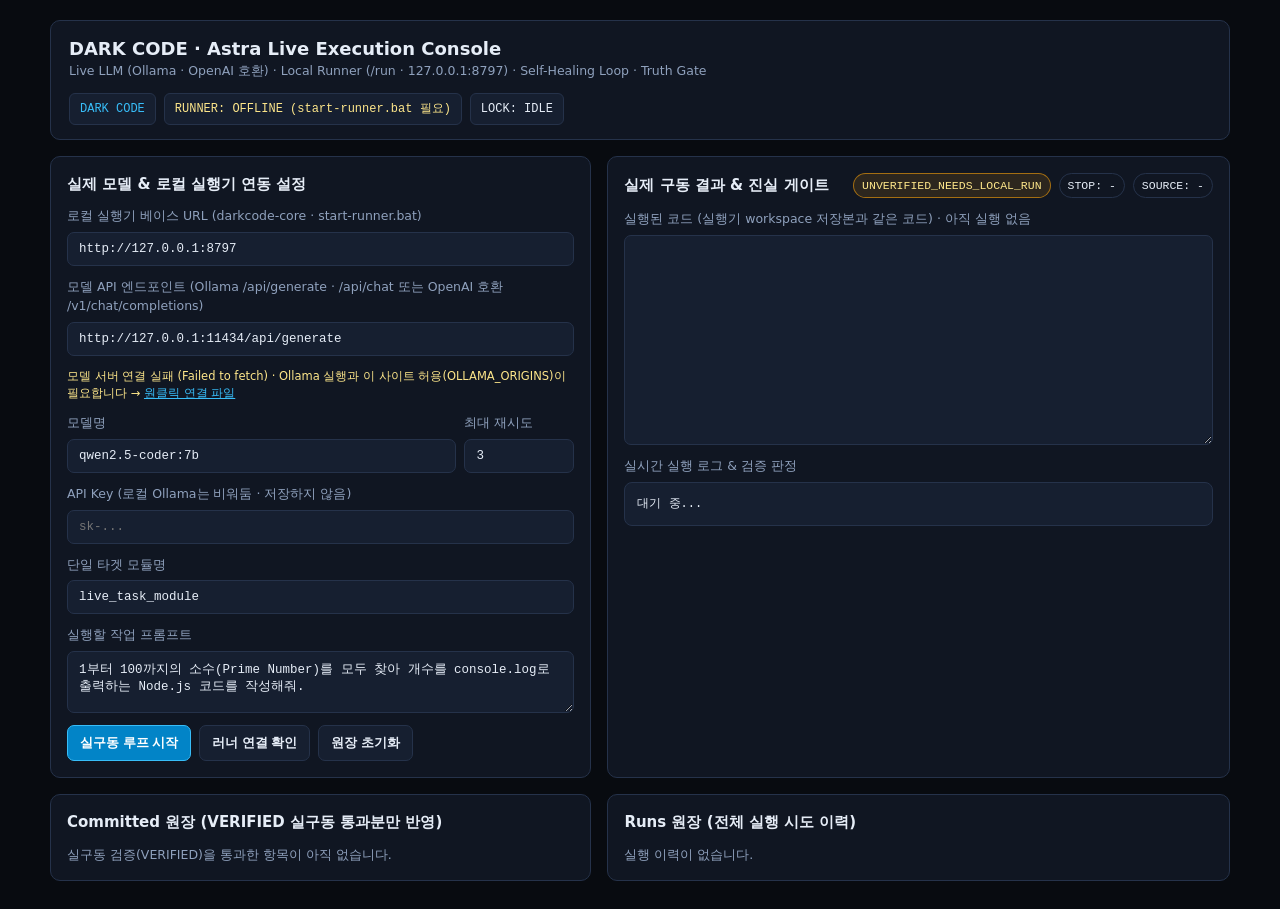
<file: astra.html>
<!doctype html>
<html lang="ko">
<head>
  <meta charset="utf-8" />
  <meta name="viewport" content="width=device-width, initial-scale=1" />
  <title>DARK CODE · Astra Live Execution Console</title>
  <style>
    :root {
      --bg: #080b10;
      --panel: #101622;
      --panel-2: #161f30;
      --border: #25324a;
      --text: #e6edf7;
      --muted: #8fa1bd;
      --accent: #38bdf8;
      --ok: #22c55e;
      --warn: #f59e0b;
      --err: #ef4444;
      --mono: "JetBrains Mono", ui-monospace, SFMono-Regular, Menlo, monospace;
      --sans: "Pretendard Variable", system-ui, -apple-system, sans-serif;
    }
    * { box-sizing: border-box; }
    body { margin: 0; background: var(--bg); color: var(--text); font-family: var(--sans); line-height: 1.5; }
    .wrap { max-width: 1220px; margin: 0 auto; padding: 20px; display: grid; gap: 16px; }
    header {
      display: flex; flex-wrap: wrap; justify-content: space-between; align-items: center; gap: 12px;
      background: var(--panel); border: 1px solid var(--border); border-radius: 10px; padding: 14px 18px;
    }
    h1 { margin: 0; font-size: 18px; }
    .sub { color: var(--muted); font-size: 12.5px; }
    .badge {
      font-family: var(--mono); font-size: 12px; padding: 6px 10px;
      border-radius: 6px; border: 1px solid var(--border); background: var(--panel-2);
    }
    .grid { display: grid; grid-template-columns: 1fr 1.15fr; gap: 16px; }
    @media (max-width: 920px) { .grid { grid-template-columns: 1fr; } }
    .card {
      background: var(--panel); border: 1px solid var(--border); border-radius: 10px;
      padding: 16px; display: grid; gap: 12px; align-content: start;
    }
    .card h2 { margin: 0; font-size: 15px; }
    label { display: grid; gap: 6px; font-size: 12.5px; color: var(--muted); }
    input, textarea {
      width: 100%; background: var(--panel-2); color: var(--text);
      border: 1px solid var(--border); border-radius: 7px; padding: 9px 11px;
      font-family: var(--mono); font-size: 12.5px;
    }
    textarea.code { min-height: 210px; resize: vertical; }
    .row { display: flex; flex-wrap: wrap; gap: 8px; align-items: center; }
    button {
      background: var(--panel-2); color: var(--text); border: 1px solid var(--border);
      border-radius: 7px; padding: 8px 12px; font-size: 13px; font-weight: 600; cursor: pointer;
    }
    button:hover { border-color: var(--accent); }
    button.primary { background: #0284c7; border-color: #38bdf8; color: #fff; }
    .pill { font-family: var(--mono); font-size: 11.5px; padding: 3px 8px; border-radius: 999px; border: 1px solid var(--border); }
    .pill.ok { color: #86efac; border-color: rgba(34, 197, 94, 0.55); background: rgba(34, 197, 94, 0.12); }
    .pill.warn { color: #fde68a; border-color: rgba(245, 158, 11, 0.6); background: rgba(245, 158, 11, 0.12); }
    pre.log {
      margin: 0; background: var(--panel-2); border: 1px solid var(--border); border-radius: 8px;
      padding: 12px; font-family: var(--mono); font-size: 12px; max-height: 240px;
      overflow: auto; white-space: pre-wrap; word-break: break-word;
    }
    .ledger { display: grid; gap: 8px; max-height: 220px; overflow: auto; }
    .item {
      background: var(--panel-2); border: 1px solid var(--border); border-radius: 7px;
      padding: 9px 11px; font-family: var(--mono); font-size: 12px; display: grid; gap: 4px;
    }
    /* 엔진 연결용 추가 */
    button:disabled { opacity: 0.55; cursor: not-allowed; border-color: var(--border); }
    .hint { font-size: 11.5px; color: var(--muted); min-height: 16px; }
    .hint.ok { color: #86efac; }
    .hint.warn { color: #fde68a; }
    .hint a { color: var(--accent); }
    textarea.code[readonly] { cursor: default; }
    textarea.code.ok { border-color: rgba(34, 197, 94, 0.55); }
    textarea.code.unv { border-color: rgba(245, 158, 11, 0.6); }
    #codeLabel.ok, .tag-ok { color: #86efac; }
    #codeLabel.unv, .tag-unv { color: #fde68a; }
    .item .act { justify-self: start; padding: 4px 9px; font-size: 11.5px; }
  </style>
</head>
<body>
  <div class="wrap">
    <header>
      <div>
        <h1>DARK CODE · Astra Live Execution Console</h1>
        <div class="sub">Live LLM (Ollama · OpenAI 호환) · Local Runner (/run · 127.0.0.1:8797) · Self-Healing Loop · Truth Gate</div>
      </div>
      <div class="row">
        <a class="badge" href="./" title="DARK CODE 메인으로 (EXEC 모드와 원장 공유)" style="text-decoration:none;color:var(--accent)">DARK CODE</a>
        <div class="badge" id="runnerStatus">RUNNER: CHECKING...</div>
        <div class="badge" id="lockStatus">LOCK: IDLE</div>
      </div>
    </header>

    <div class="grid">
      <section class="card">
        <h2>실제 모델 &amp; 로컬 실행기 연동 설정</h2>

        <label>
          로컬 실행기 베이스 URL (darkcode-core · start-runner.bat)
          <input id="runnerBase" type="text" value="http://127.0.0.1:8797" spellcheck="false" />
        </label>

        <label>
          모델 API 엔드포인트 (Ollama /api/generate · /api/chat 또는 OpenAI 호환 /v1/chat/completions)
          <input id="llmEndpoint" type="text" value="http://127.0.0.1:11434/api/generate" spellcheck="false" />
        </label>
        <div class="hint" id="modelHint"></div>

        <div class="row">
          <label style="flex: 1;">
            모델명
            <input id="llmModel" type="text" value="qwen2.5-coder:7b" list="modelList" spellcheck="false" />
            <datalist id="modelList"></datalist>
          </label>
          <label style="width: 110px;">
            최대 재시도
            <input id="maxRetries" type="number" min="1" max="5" value="3" />
          </label>
        </div>

        <label>
          API Key (로컬 Ollama는 비워둠 · 저장하지 않음)
          <input id="apiKey" type="password" placeholder="sk-..." autocomplete="off" />
        </label>

        <label>
          단일 타겟 모듈명
          <input id="targetModule" type="text" value="live_task_module" spellcheck="false" />
        </label>

        <label>
          실행할 작업 프롬프트
          <textarea id="userPrompt" rows="3" spellcheck="false">1부터 100까지의 소수(Prime Number)를 모두 찾아 개수를 console.log로 출력하는 Node.js 코드를 작성해줘.</textarea>
        </label>

        <div class="row">
          <button class="primary" id="startBtn" type="button">실구동 루프 시작</button>
          <button id="pingBtn" type="button">러너 연결 확인</button>
          <button id="clearBtn" type="button">원장 초기화</button>
        </div>
      </section>

      <section class="card">
        <div class="row" style="justify-content: space-between;">
          <h2>실제 구동 결과 &amp; 진실 게이트</h2>
          <div class="row">
            <span class="pill warn" id="gatePill">UNVERIFIED_NEEDS_LOCAL_RUN</span>
            <span class="pill" id="stopPill">STOP: -</span>
            <span class="pill" id="sourcePill">SOURCE: -</span>
          </div>
        </div>

        <label>
          <span id="codeLabel">실행된 코드 (실행기 workspace 저장본과 같은 코드) · 아직 실행 없음</span>
          <textarea class="code" id="finalCode" spellcheck="false" readonly></textarea>
        </label>

        <div>
          <div class="sub" style="margin-bottom: 6px;">실시간 실행 로그 &amp; 검증 판정</div>
          <pre class="log" id="traceLog">대기 중...</pre>
        </div>
      </section>
    </div>

    <div class="grid">
      <section class="card">
        <h2>Committed 원장 (VERIFIED 실구동 통과분만 반영)</h2>
        <div class="ledger" id="committedBox"></div>
      </section>

      <section class="card">
        <h2>Runs 원장 (전체 실행 시도 이력)</h2>
        <div class="ledger" id="runsBox"></div>
      </section>
    </div>
  </div>

  <script>
    // 엔진 모듈을 못 불러오면 화면에 알림 (모듈 스크립트는 실패해도 조용히 멈추기 때문)
    setTimeout(function () {
      if (window.__astraConsoleReady) return;
      var b = document.getElementById('runnerStatus');
      b.textContent = 'ENGINE: 로드 실패 (assets/astra-unified-engine.js)';
      b.style.color = '#fca5a5';
      document.getElementById('startBtn').disabled = true;
    }, 8000);
  </script>
  <script type="module">
    // 엔진 원본: darkcode-core/runner/astra-unified-engine.js (이 사이트 assets 에 같은 파일)
    // 규칙은 전부 엔진이 판단: 단일 타겟 잠금 · 0원 폴백 · 재시도 루프 · 관측 출력 기반 VERIFIED · runs/committed 원장
    // 이 페이지는 입력 전달, 진행 표시, 결과 표시만 한다. VERIFIED 를 여기서 만들지 않는다.
    import { AstraUnifiedEngine } from './assets/astra-unified-engine.js?v=20261124e3';

    const UNV = '[UNVERIFIED_NEEDS_LOCAL_RUN]';
    const MODEL_TIMEOUT_MS = 180000;
    const $ = (id) => document.getElementById(id);
    const els = {
      runnerStatus: $('runnerStatus'), lockStatus: $('lockStatus'),
      runnerBase: $('runnerBase'), llmEndpoint: $('llmEndpoint'), llmModel: $('llmModel'), modelList: $('modelList'), modelHint: $('modelHint'),
      maxRetries: $('maxRetries'), apiKey: $('apiKey'), targetModule: $('targetModule'), userPrompt: $('userPrompt'),
      startBtn: $('startBtn'), pingBtn: $('pingBtn'), clearBtn: $('clearBtn'),
      gatePill: $('gatePill'), stopPill: $('stopPill'), sourcePill: $('sourcePill'),
      codeLabel: $('codeLabel'), finalCode: $('finalCode'), traceLog: $('traceLog'),
      committedBox: $('committedBox'), runsBox: $('runsBox'),
    };

    const STOP_INFO = {
      OK: '실행기 실측 exit 0 + 표준 출력 확인',
      RUNNER_UNREACHABLE: '실행기(8797)에 연결 안 됨 → darkcode-core 폴더의 start-runner.bat 실행, 브라우저의 로컬 접근 허용 확인',
      RUNNER_HTTP_403: '실행기가 이 페이지 주소를 거부함 (허용 Origin/Host 확인)',
      RUNNER_HTTP_404: '이 주소에 /run 이 없음 → 실행기 주소(8797)인지 확인 (8787은 게이트웨이)',
      RUNNER_HTTP_409: '실행기가 다른 코드를 실행 중',
      RUNNER_HTTP_413: '코드가 실행기 한도보다 큼',
      RUNNER_BAD_RESPONSE: '실행기 응답이 JSON이 아님 (주소 확인)',
      APPROVAL_DENIED: '실행기 창에서 거부했거나 60초 안에 승인하지 않음',
      SPAWN_ERROR: '실행기가 프로세스를 띄우지 못함 (Node 설치 확인)',
      NO_NEW_PATCH: '모델이 같은 코드를 다시 냄 → 프롬프트를 더 구체적으로',
      TESTS_FAILED: '요구사항 테스트를 끝까지 통과하지 못함 → 프롬프트를 더 구체적으로 또는 다른 모델',
      REPEATED_ERROR: '같은 에러가 반복됨 → 프롬프트 수정 또는 다른 모델',
      MODEL_FAILED_ON_RETRY: '재시도 중 모델 호출 실패',
      FALLBACK_ONLY: '모델 호출 실패 → 0원 스텁만 실행됨 (실행기 경로 확인용, 확정 불가)',
      MAX_RETRIES: '최대 재시도까지 실패',
      SINGLE_TARGET_LOCKED: '다른 작업이 진행 중 (단일 타겟 잠금)',
      ENGINE_ERROR: '엔진 내부 오류',
    };
    const stopText = (s) => STOP_INFO[s] || (String(s || '').startsWith('RUNNER_HTTP_') ? `실행기 HTTP 오류 (${String(s).slice(12)})` : (s || '-'));
    const esc = (s) => String(s ?? '').replace(/[&<>"']/g, (c) => ({ '&': '&amp;', '<': '&lt;', '>': '&gt;', '"': '&quot;', "'": '&#39;' }[c]));
    const clock = () => new Date().toTimeString().slice(0, 8);
    const fmtTime = (ts) => { const d = new Date(ts); return isNaN(d) ? String(ts || '') : d.toLocaleString('ko-KR', { hour12: false }); };
    const runnerBase = () => els.runnerBase.value.trim().replace(/\/+$/, '') || 'http://127.0.0.1:8797';
    const retries = () => Math.min(5, Math.max(1, parseInt(els.maxRetries.value, 10) || 3));
    // 엔진 판정을 그대로 쓰되, 예전 형식 기록(exit code 없음 · 폴백)은 VERIFIED 로 보여주지 않는다
    const trulyVerified = (r) => Boolean(r && r.verified === true && r.status === 'VERIFIED' && r.exitCode === 0 && r.source === 'model' && !r.fallbackUsed);

    let lines = [];
    const log = (s, raw = false) => {
      String(s).split('\n').forEach((l, i) => lines.push(raw || i ? l : `${clock()} ${l}`));
      if (lines.length > 600) lines = lines.slice(-600);
      els.traceLog.textContent = lines.join('\n');
      els.traceLog.scrollTop = els.traceLog.scrollHeight;
    };

    let runnerInfo = null;
    let running = false;
    let currentTarget = '';
    let modelTouched = false;

    const engine = new AstraUnifiedEngine({
      runnerUrl: runnerBase() + '/run',
      maxRetries: retries(),
      onLedgerChange: () => renderLedgers(),
    });
    const LOCK_NAME = `${engine.storageKey}:single-target`;

    // ---------- 실행기 상태 ----------
    async function checkRunner({ quiet = false } = {}) {
      const base = runnerBase();
      els.runnerStatus.textContent = 'RUNNER: CHECKING...';
      els.runnerStatus.style.color = '';
      try {
        const res = await fetch(base + '/health', { cache: 'no-store', signal: AbortSignal.timeout(4000) });
        const d = await res.json().catch(() => null);
        if (d && d.name === 'darkcode-runner') {
          runnerInfo = d;
          let port = ''; try { port = new URL(base).port; } catch { /* 표시용 */ }
          els.runnerStatus.textContent = `RUNNER: ONLINE (${port || base}) · 승인 ${d.approval === 'ask' ? '콘솔 y/N' : d.approval} · 격리 ${d.permissionModel || '없음'}`;
          els.runnerStatus.style.color = '#86efac';
          if (!quiet) log(`[RUNNER] 연결됨 · v${d.version} · 언어 ${(d.languages || []).join(', ')}${d.busy ? ' · 지금 다른 실행 중' : ''}`);
          return true;
        }
        runnerInfo = null;
        if (d && d.name === 'darkcode-core') {
          els.runnerStatus.textContent = 'RUNNER: 주소 확인 (8787은 게이트웨이 · 실행기는 8797)';
          els.runnerStatus.style.color = '#fde68a';
          if (!quiet) log('[RUNNER] 이 주소는 darkcode-core 게이트웨이입니다. 코드 실행기는 http://127.0.0.1:8797 (start-runner.bat)');
          return false;
        }
        els.runnerStatus.textContent = `RUNNER: 실행기 아님 (HTTP ${res.status})`;
        els.runnerStatus.style.color = '#fde68a';
        if (!quiet) log(`[RUNNER] ${base}/health 응답이 darkcode-runner 형식이 아닙니다`);
        return false;
      } catch {
        runnerInfo = null;
        els.runnerStatus.textContent = 'RUNNER: OFFLINE (start-runner.bat 필요)';
        els.runnerStatus.style.color = '#fde68a';
        if (!quiet) log(`[RUNNER] ${base}/health 응답 없음 → darkcode-core 폴더의 start-runner.bat 실행 (브라우저가 로컬 접근 허용을 물으면 허용)`);
        return false;
      }
    }

    // ---------- 모델 어댑터 (브라우저 → Ollama / OpenAI 호환 직접 호출) ----------
    function modelKind(url) {
      const u = String(url || '').trim().replace(/\/+$/, '');
      if (/\/api\/generate$/.test(u)) return 'ollama-generate';
      if (/\/api\/chat$/.test(u)) return 'ollama-chat';
      if (/\/chat\/completions$/.test(u)) return 'openai';
      if (/\/v1$/.test(u)) return 'openai-base';
      return 'unknown';
    }
    const stripThink = (t) => String(t || '').replace(/<think>[\s\S]*?<\/think>/gi, '').replace(/^[\s\S]*?<\/think>/i, '').trim();
    const authHeaders = () => { const k = els.apiKey.value.trim(); return k ? { Authorization: `Bearer ${k}` } : {}; };

    async function listModels() {
      const ep = els.llmEndpoint.value.trim().replace(/\/+$/, '');
      const kind = modelKind(ep);
      let origin = '';
      try { origin = new URL(ep).origin; } catch { return { ok: false, kind, error: '엔드포인트 URL 형식 오류' }; }
      try {
        if (kind.startsWith('ollama')) {
          const r = await fetch(origin + '/api/tags', { cache: 'no-store', signal: AbortSignal.timeout(4000) });
          const j = await r.json();
          return { ok: true, kind, names: (j.models || []).map((m) => m.name) };
        }
        if (kind.startsWith('openai')) {
          const base = kind === 'openai' ? ep.replace(/\/chat\/completions$/, '') : ep;
          const r = await fetch(base + '/models', { headers: authHeaders(), cache: 'no-store', signal: AbortSignal.timeout(6000) });
          if (!r.ok) return { ok: false, kind, error: `HTTP ${r.status}` };
          const j = await r.json();
          return { ok: true, kind, names: (j.data || []).map((m) => m.id) };
        }
        return { ok: false, kind, error: '지원 형식: .../api/generate · .../api/chat · .../v1/chat/completions' };
      } catch (e) {
        return { ok: false, kind, error: e && e.name === 'TimeoutError' ? '응답 시간 초과' : (e && e.message) || String(e) };
      }
    }

    async function checkModel() {
      const r = await listModels();
      els.modelList.innerHTML = (r.names || []).map((n) => `<option value="${esc(n)}"></option>`).join('');
      if (!r.ok) {
        els.modelHint.className = 'hint warn';
        els.modelHint.innerHTML = r.kind.startsWith('ollama')
          ? `모델 서버 연결 실패 (${esc(r.error)}) · Ollama 실행과 이 사이트 허용(OLLAMA_ORIGINS)이 필요합니다 → <a href="./connect/DARKCODE-Ollama-Connect.bat" download>원클릭 연결 파일</a>`
          : `모델 서버 확인 실패 (${esc(r.error)})`;
        return false;
      }
      const cur = els.llmModel.value.trim();
      const has = r.names.includes(cur) || r.names.includes(cur + ':latest');
      if (!has && r.kind.startsWith('ollama') && !modelTouched && r.names.length) {
        const pick = r.names.find((n) => /^ai-dev(:latest)?$/.test(n)) || r.names.find((n) => /coder/i.test(n)) || r.names.find((n) => n === 'qwen3:8b') || r.names[0];
        els.llmModel.value = pick.replace(/:latest$/, '');
        log(`[MODEL] ${cur} 은(는) 설치돼 있지 않아 설치된 ${els.llmModel.value} 을(를) 골랐습니다 (직접 바꿔도 됩니다)`);
      }
      const ok = r.names.includes(els.llmModel.value.trim()) || r.names.includes(els.llmModel.value.trim() + ':latest');
      els.modelHint.className = ok ? 'hint ok' : 'hint warn';
      els.modelHint.textContent = ok
        ? `모델 서버 연결됨 · 모델 ${r.names.length}개 (모델명 칸에서 선택 가능)`
        : `연결됨 · 하지만 "${els.llmModel.value.trim()}" 이(가) 목록에 없습니다 (모델명 칸에서 선택)`;
      return true;
    }

    async function callModel(prompt) {
      const ep = els.llmEndpoint.value.trim().replace(/\/+$/, '');
      const kind = modelKind(ep);
      const model = els.llmModel.value.trim();
      if (!model) throw new Error('MODEL_NAME_EMPTY');
      const headers = { 'Content-Type': 'application/json', ...authHeaders() };
      let url = ep;
      let body;
      if (kind === 'ollama-generate') body = { model, prompt, stream: false, think: false };
      else if (kind === 'ollama-chat') body = { model, messages: [{ role: 'user', content: prompt }], stream: false, think: false };
      else if (kind === 'openai' || kind === 'openai-base') {
        if (kind === 'openai-base') url = ep + '/chat/completions';
        body = { model, messages: [{ role: 'user', content: prompt }], stream: false, temperature: 0.2 };
      } else throw new Error('ENDPOINT_UNKNOWN: .../api/generate · .../api/chat · .../v1/chat/completions 중 하나');
      const post = async (b) => {
        const res = await fetch(url, { method: 'POST', headers, body: JSON.stringify(b), signal: AbortSignal.timeout(MODEL_TIMEOUT_MS) });
        const txt = await res.text();
        let data = null; try { data = JSON.parse(txt); } catch { /* 아래에서 처리 */ }
        return { res, txt, data };
      };
      let { res, txt, data } = await post(body);
      if (!res.ok && 'think' in body && /think/i.test(txt)) { delete body.think; ({ res, txt, data } = await post(body)); } // think 미지원 모델
      if (!res.ok) {
        const m = (data && data.error && (data.error.message || data.error)) || txt;
        throw new Error(`MODEL_HTTP_${res.status}: ${String(m).slice(0, 160)}`);
      }
      const out = kind === 'ollama-generate' ? data && data.response
        : kind === 'ollama-chat' ? data && data.message && data.message.content
        : data && data.choices && data.choices[0] && data.choices[0].message && data.choices[0].message.content;
      if (typeof out !== 'string' || !out.trim()) throw new Error('MODEL_EMPTY_RESPONSE');
      return stripThink(out);
    }

    const callModelFn = async (prompt, ctx) => {
      const t0 = performance.now();
      try {
        const text = await callModel(prompt);
        log(`[MODEL] 응답 ${Math.round(performance.now() - t0)}ms · ${text.length}자 (${ctx && ctx.attempt > 1 ? '수정본' : '초안'})`);
        return text;
      } catch (e) {
        const msg = e && e.name === 'TimeoutError' ? `MODEL_TIMEOUT (${MODEL_TIMEOUT_MS / 1000}초)` : (e && e.message) || String(e);
        const net = /Failed to fetch|NetworkError|Load failed/i.test(msg);
        log(`[MODEL] 호출 실패: ${msg}${net ? ' → 모델 서버가 꺼져 있거나 이 사이트가 허용되지 않음(OLLAMA_ORIGINS)' : ''}`);
        throw new Error(msg);
      }
    };

    // ---------- 진행 · 결과 표시 ----------
    function onProgress(ev) {
      log(`[${String(ev.stage || '').toUpperCase()}] ${ev.message || ''}`);
      if (ev.stage === 'build' && ev.fallbackUsed) log(`${UNV} 모델 코드가 아닌 0원 스텁입니다. 실행돼도 VERIFIED 로 확정하지 않습니다.`);
      if (ev.stage === 'execute' && runnerInfo && runnerInfo.approval === 'ask') log('[APPROVE] 실행기 창에서 코드를 확인하고 y 를 누르세요 (60초 안에 응답 없으면 거부)');
      if (ev.stage === 'observe') {
        if (ev.outputPreview) log('         stdout │ ' + ev.outputPreview.split('\n').join('\n         stdout │ '), true);
        if (ev.errorPreview) log('         error  │ ' + ev.errorPreview.split('\n').join('\n         error  │ '), true);
      }
    }

    function resetGate() {
      els.gatePill.textContent = 'UNVERIFIED_NEEDS_LOCAL_RUN';
      els.gatePill.className = 'pill warn';
      els.stopPill.textContent = 'STOP: -';
      els.stopPill.className = 'pill';
      els.sourcePill.textContent = 'SOURCE: -';
      els.codeLabel.textContent = '실행된 코드 · 진행 중...';
      els.codeLabel.className = '';
      els.finalCode.value = '';
      els.finalCode.className = 'code';
    }

    function showResult(res, modelUsed) {
      const verified = trulyVerified(res);
      const stop = res.stopReason || res.status || '-';
      els.gatePill.textContent = verified ? 'VERIFIED' : 'UNVERIFIED_NEEDS_LOCAL_RUN';
      els.gatePill.className = `pill ${verified ? 'ok' : 'warn'}`;
      els.stopPill.textContent = `STOP: ${stop}`;
      els.stopPill.className = `pill ${verified ? 'ok' : 'warn'}`;
      els.sourcePill.textContent = `SOURCE: ${res.source === 'model' ? modelUsed : (res.source || '-')}`;

      els.finalCode.value = res.code || '';
      els.finalCode.className = `code ${verified ? 'ok' : 'unv'}`;
      els.codeLabel.className = verified ? 'ok' : 'unv';
      els.codeLabel.textContent = verified ? `실행된 코드 · VERIFIED · 실행기 실측 exit 0${res.tests ? ` · 테스트 ${res.tests.passed}/${res.tests.total}` : ''} · hash ${res.codeHash}`
        : !res.code ? `${UNV} 코드 없음`
        : res.fallbackUsed ? `${UNV} 0원 스텁 (모델 코드 아님 · 확정 불가)`
        : res.executed ? `${UNV} 실행됐지만 실패 (exit ${res.exitCode}) · 마지막 시도 코드`
        : `${UNV} 생성만 됨 · 실행 안 됨`;

      log('', true);
      log(verified ? `[GATE] VERIFIED · ${stopText('OK')}${res.tests ? ` · 테스트 ${res.tests.passed}/${res.tests.total} 통과` : ' · 테스트 없음(출력 확인)'} · ${res.committed ? 'committed 반영' : 'committed 미반영'}` : `[GATE] ${UNV} · ${stop} · ${stopText(stop)}${res.tests ? ` · 테스트 ${res.tests.passed}/${res.tests.total}` : ''}`);
      if (verified) { log('--- 관측 출력 (stdout · 실행기 실측) ---', true); log(res.observedOutput || '', true); }
      else if (res.lastError || res.error) { log('--- 마지막 에러 ---', true); log(String(res.lastError || res.error), true); }
      if (res.ledgerWarning) log(`[LEDGER] ${res.ledgerWarning}`);
      const { code, ...rest } = res;
      log('\n--- FINAL RESULT (code 는 위 코드 창) ---', true);
      log(JSON.stringify(rest, null, 2), true);
    }

    function renderLedgers() {
      const L = engine.ledger;
      const committed = L.committed || [];
      const runs = L.runs || [];
      els.committedBox.innerHTML = committed.length ? committed.map((r) => {
        const ok = trulyVerified(r);
        return `<div class="item">
            <div><b>[${esc(r.targetModule)}]</b> ${esc(r.runId)} · ${ok ? '<span class="tag-ok">VERIFIED</span>' : `<span class="tag-unv">${UNV} 예전 형식 기록 · 재검증 필요</span>`}</div>
            <div class="sub">attempts=${esc(r.attempts)} | exit=${esc(r.exitCode ?? '-')} | hash=${esc(r.codeHash || '-')} | ${esc(fmtTime(r.timestamp))}</div>
            <div class="sub">out=${esc(String(r.observedOutput || '').slice(0, 160))}</div>
            ${r.code ? `<button type="button" class="act" data-run="${esc(r.runId)}">코드 보기</button>` : ''}
          </div>`;
      }).join('') : '<div class="sub">실구동 검증(VERIFIED)을 통과한 항목이 아직 없습니다.</div>';

      els.runsBox.innerHTML = runs.length ? runs.map((r) => {
        const ok = trulyVerified(r);
        return `<div class="item">
            <div><b>[${esc(r.targetModule)}]</b> ${esc(r.runId)} · ${ok ? '<span class="tag-ok">VERIFIED</span>' : `<span class="tag-unv">${UNV} ${esc(r.stopReason || r.status)}</span>`}</div>
            <div class="sub">source=${esc(r.source)} | attempts=${esc(r.attempts)} | exit=${esc(r.exitCode ?? '-')} | ${esc(fmtTime(r.timestamp))}</div>
            ${ok ? '' : `<div class="sub">${esc(stopText(r.stopReason))}</div>`}
          </div>`;
      }).join('') : '<div class="sub">실행 이력이 없습니다.</div>';
      refreshLock();
    }

    async function refreshLock() {
      if (running) {
        els.lockStatus.textContent = `LOCK: RUNNING · ${currentTarget}`;
        els.lockStatus.style.color = '#fde68a';
        return;
      }
      let held = false;
      try {
        if (navigator.locks && navigator.locks.query) {
          const q = await navigator.locks.query();
          held = (q.held || []).some((l) => l.name === LOCK_NAME);
        }
      } catch { /* 표시용 */ }
      if (running) return;
      if (held) {
        let info = null;
        try { info = JSON.parse(localStorage.getItem(engine.storageKey + ':active') || 'null'); } catch { /* 표시용 */ }
        els.lockStatus.textContent = `LOCK: 다른 탭 실행 중${info && info.targetModule ? ' · ' + info.targetModule : ''}`;
        els.lockStatus.style.color = '#fde68a';
      } else {
        els.lockStatus.textContent = 'LOCK: IDLE';
        els.lockStatus.style.color = '';
      }
    }

    // ---------- 이벤트 ----------
    els.startBtn.addEventListener('click', async () => {
      if (running) return;
      const userPrompt = els.userPrompt.value.trim();
      const targetModule = els.targetModule.value.trim() || 'live_task_module';
      if (!userPrompt) { log('[INPUT] 작업 프롬프트를 입력하세요'); return; }
      running = true;
      currentTarget = targetModule;
      els.startBtn.disabled = true;
      els.clearBtn.disabled = true;
      lines = [];
      resetGate();
      refreshLock();
      const modelUsed = els.llmModel.value.trim();
      log(`[START] 타겟 [${targetModule}] · 모델 ${modelUsed} · 최대 ${retries()}회`);
      const online = await checkRunner({ quiet: true });
      if (!online) log(`${UNV} 실행기 응답 없음: 코드는 생성되지만 실행 단계에서 멈추고 확정되지 않습니다`);
      engine.runnerUrl = runnerBase() + '/run';
      engine.maxRetries = retries();
      let res;
      try {
        res = await engine.runTask({ targetModule, userPrompt, callModelFn, onProgress });
      } catch (e) {
        res = { ok: false, status: 'ENGINE_ERROR', verified: false, committed: false, error: (e && e.message) || String(e) };
      } finally {
        running = false;
        els.startBtn.disabled = false;
        els.clearBtn.disabled = false;
      }
      showResult(res, modelUsed);
      renderLedgers();
    });

    els.pingBtn.addEventListener('click', async () => {
      els.pingBtn.disabled = true;
      try { await checkRunner(); await checkModel(); } finally { els.pingBtn.disabled = false; }
    });

    els.clearBtn.addEventListener('click', () => {
      if (running) return;
      if (!confirm('runs · committed 원장을 모두 지울까요? committed 에 저장된 코드도 함께 지워집니다.')) return;
      try { localStorage.removeItem(engine.storageKey); } catch { /* 저장소 접근 불가 */ }
      engine.reloadLedger();
      renderLedgers();
      lines = [];
      log('[LEDGER] 원장이 초기화되었습니다.');
    });

    els.committedBox.addEventListener('click', (e) => {
      const b = e.target.closest('[data-run]');
      if (!b) return;
      const r = (engine.ledger.committed || []).find((x) => x.runId === b.dataset.run);
      if (!r) return;
      const ok = trulyVerified(r);
      els.finalCode.value = r.code || '';
      els.finalCode.className = `code ${ok ? 'ok' : 'unv'}`;
      els.codeLabel.className = ok ? 'ok' : 'unv';
      els.codeLabel.textContent = ok ? `committed 저장본 · VERIFIED · ${r.runId} · hash ${r.codeHash}` : `${UNV} 예전 형식 기록 · ${r.runId}`;
    });

    els.llmModel.addEventListener('input', () => { modelTouched = true; });
    els.llmEndpoint.addEventListener('change', () => checkModel());
    els.runnerBase.addEventListener('change', () => checkRunner({ quiet: true }));
    window.addEventListener('storage', (e) => { if (e.key === engine.storageKey + ':active') refreshLock(); });

    window.__astraConsoleReady = true;
    renderLedgers();
    checkRunner({ quiet: true });
    checkModel();
  </script>
</body>
</html>
</file>
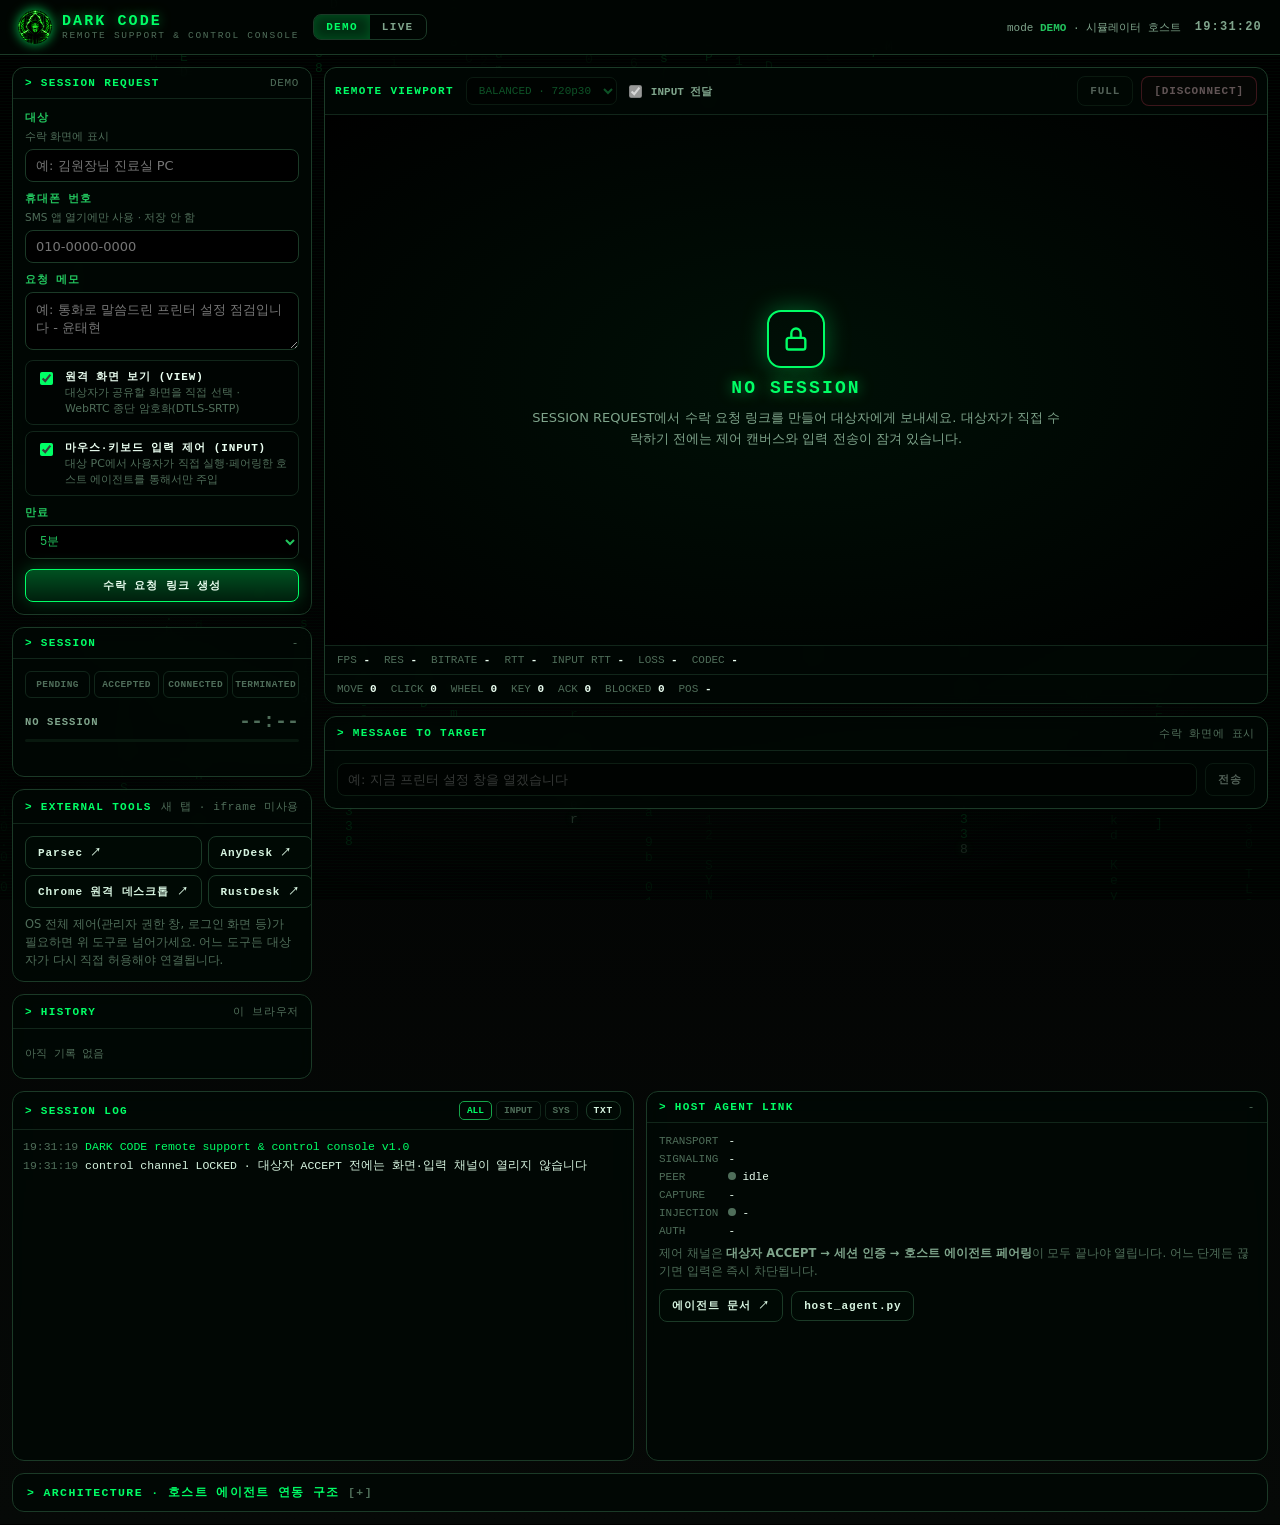
<file: remote.html>
<!doctype html>
<html lang="ko">
<head>
<meta charset="utf-8">
<meta name="viewport" content="width=device-width, initial-scale=1, viewport-fit=cover">
<title>DARK CODE // REMOTE CONTROL CONSOLE</title>
<meta name="robots" content="noindex">
<meta name="theme-color" content="#000000">
<link rel="icon" href="[data-uri]">
<style>
:root{--neon:#00FF66;--g1:#22C55E;--g2:#16A34A;--bg:#000;--bg2:#060907;--txt:#d7f5e1;--mut:#7fa58c;--mut2:#4f6e5a;--line:#11261a;--line2:#1b3a27;--warn:#facc15;--err:#ff4d6d;--mono:'JetBrains Mono',ui-monospace,SFMono-Regular,Consolas,monospace;--sans:'Pretendard Variable',Pretendard,system-ui,-apple-system,'Segoe UI','Malgun Gothic',sans-serif}
*{box-sizing:border-box}
html,body{margin:0;min-height:100%;background:var(--bg);color:var(--txt);font-family:var(--sans);-webkit-font-smoothing:antialiased}
body{overflow-x:hidden;background:linear-gradient(180deg,#000,var(--bg2))}
button,input,select,textarea{font:inherit;color:inherit}
[hidden]{display:none!important}
.bg-stream{position:fixed;inset:0;width:100%;height:100%;opacity:.22;z-index:0;pointer-events:none}
.bg-veil{position:fixed;inset:0;z-index:1;pointer-events:none;background:radial-gradient(ellipse 70% 60% at 50% 45%,rgba(0,0,0,.55),rgba(0,0,0,.2) 75%,rgba(0,0,0,.6))}
.bg-scan{position:fixed;inset:0;z-index:2;pointer-events:none;background:repeating-linear-gradient(0deg,rgba(0,255,102,.025) 0 1px,transparent 1px 3px)}
.app{position:relative;z-index:3;min-height:100vh;display:flex;flex-direction:column}
.top{position:sticky;top:0;z-index:10;display:flex;align-items:center;gap:14px;padding:10px 18px;border-bottom:1px solid var(--line2);background:rgba(0,6,3,.85);backdrop-filter:blur(10px);-webkit-backdrop-filter:blur(10px)}
.brand{display:flex;align-items:center;gap:10px;min-width:0;color:inherit;text-decoration:none}
.brand img{width:34px;height:34px;border-radius:50%;filter:drop-shadow(0 0 6px rgba(0,255,102,.8));animation:pulse 3s ease-in-out infinite}
.brand b{display:block;font:800 15px var(--mono);letter-spacing:.14em;color:var(--neon);text-shadow:0 0 12px rgba(0,255,102,.55);white-space:nowrap}
.brand small{display:block;font:500 9.5px var(--mono);letter-spacing:.18em;color:var(--mut2);white-space:nowrap}
@keyframes pulse{50%{filter:drop-shadow(0 0 12px rgba(0,255,102,1))}}
.seg{display:inline-flex;flex:none;border:1px solid var(--line2);border-radius:8px;overflow:hidden}
.seg button{padding:6px 12px;border:0;background:transparent;font:700 11px var(--mono);letter-spacing:.12em;color:var(--mut);cursor:pointer}
.seg button.on{background:rgba(0,255,102,.16);color:var(--neon);box-shadow:inset 0 0 12px rgba(0,255,102,.2)}
.seg button:disabled{opacity:.4;cursor:not-allowed}
.top .sp{flex:1}
.who{max-width:300px;overflow:hidden;text-overflow:ellipsis;white-space:nowrap;font:11px var(--mono);color:var(--mut)}
.who b{color:var(--g1)}
.who button{margin-left:6px;padding:2px 6px;border:1px solid var(--line2);border-radius:5px;background:transparent;font:600 10px var(--mono);color:var(--mut);cursor:pointer}
.clock{font:600 12px var(--mono);letter-spacing:.1em;color:var(--mut)}
.grid{flex:1;display:grid;grid-template-columns:320px minmax(0,1fr) 340px;gap:12px;padding:12px;align-items:start}
.col{display:flex;flex-direction:column;gap:12px;min-width:0}
.panel{background:rgba(1,8,4,.8);border:1px solid var(--line2);border-radius:12px;overflow:hidden;backdrop-filter:blur(8px);-webkit-backdrop-filter:blur(8px)}
.ph{display:flex;align-items:center;gap:8px;padding:9px 12px;border-bottom:1px solid var(--line);font:700 11px var(--mono);letter-spacing:.12em;color:var(--neon)}
.ph em{margin-left:auto;font-style:normal;font-weight:500;letter-spacing:.06em;color:var(--mut2)}
.pb{padding:12px}
label.f{display:flex;flex-direction:column;gap:5px;margin-bottom:10px;font:600 10.5px var(--mono);letter-spacing:.08em;color:var(--g1)}
label.f small{font:400 10.5px var(--sans);letter-spacing:0;color:var(--mut2)}
.in{width:100%;min-width:0;padding:8px 10px;border:1px solid var(--line2);border-radius:8px;background:#000;font:13px var(--sans);color:var(--txt);outline:none}
.in:focus{border-color:var(--neon);box-shadow:0 0 0 3px rgba(0,255,102,.12)}
.in:disabled{opacity:.45}
textarea.in{min-height:58px;resize:vertical}
select.in{font:12px var(--mono);color:var(--g1)}
.scope{display:flex;flex-direction:column;gap:6px;margin-bottom:10px}
.scope label{display:flex;gap:9px;align-items:flex-start;padding:8px 10px;border:1px solid var(--line);border-radius:8px;background:rgba(0,0,0,.4);font-size:12.5px;cursor:pointer}
.scope label b{display:block;font:700 11px var(--mono);letter-spacing:.08em;color:#eafff1}
.scope small{font-size:11px;color:var(--mut2)}
.scope input{margin-top:3px;accent-color:var(--neon)}
.row{display:flex;flex-wrap:wrap;gap:8px;align-items:center}
.btn{display:inline-flex;align-items:center;justify-content:center;gap:6px;padding:8px 12px;border:1px solid var(--line2);border-radius:8px;background:rgba(0,10,4,.8);font:700 11px var(--mono);letter-spacing:.08em;color:var(--txt);text-decoration:none;white-space:nowrap;cursor:pointer;transition:.18s}
.btn:hover:not(:disabled){border-color:var(--neon);color:#eafff1;box-shadow:0 0 14px rgba(0,255,102,.2)}
.btn:disabled{opacity:.38;cursor:not-allowed}
.btn.pri{border-color:var(--neon);background:linear-gradient(180deg,rgba(0,255,102,.3),rgba(0,255,102,.1));color:#eafff1;box-shadow:0 0 18px rgba(0,255,102,.25)}
.btn.pri:hover:not(:disabled){background:var(--neon);color:#002410}
.btn.bad{border-color:rgba(255,77,109,.6);background:rgba(255,77,109,.06);color:#ffd5dd}
.btn.bad:hover:not(:disabled){background:#ff4d6d;color:#1a0006;box-shadow:0 0 18px rgba(255,77,109,.35)}
.btn.w{width:100%}
.sm{display:grid;grid-template-columns:repeat(4,1fr);gap:4px;margin-bottom:12px}
.sm div{padding:7px 2px;border:1px solid var(--line);border-radius:6px;text-align:center;font:700 9.5px var(--mono);letter-spacing:.04em;color:var(--mut2);transition:.25s}
.sm div.done{color:var(--g2);border-color:rgba(22,163,74,.45)}
.sm div.on{color:#002410;background:var(--neon);border-color:var(--neon);box-shadow:0 0 16px rgba(0,255,102,.5)}
.sm div.on.term{color:#1a0006;background:var(--err);border-color:var(--err);box-shadow:0 0 16px rgba(255,77,109,.5)}
.stl{font:600 10.5px var(--mono);letter-spacing:.1em;color:var(--mut)}
.timer{font:800 20px var(--mono);color:var(--neon);text-shadow:0 0 12px rgba(0,255,102,.5)}
.timer.low{color:var(--warn);animation:blink .8s infinite}
.timer.off{color:var(--mut2);text-shadow:none}
@keyframes blink{50%{opacity:.35}}
.tbar{height:3px;margin:6px 0 12px;border-radius:2px;background:#08180e;overflow:hidden}
.tbar i{display:block;width:0;height:100%;background:var(--neon);box-shadow:0 0 10px var(--neon);transition:width 1s linear}
.kv{display:grid;grid-template-columns:auto 1fr;gap:5px 10px;margin-bottom:10px;font:11px var(--mono)}
.kv span{letter-spacing:.08em;color:var(--mut2)}
.kv code{color:#eafff1;word-break:break-all}
.linkbox{display:flex;gap:6px;margin-bottom:8px}
.linkbox .in{font:11px var(--mono);color:#b9f5cf}
.hint{margin:8px 0 0;font-size:11.5px;line-height:1.55;color:var(--mut2)}
.hint b{color:var(--mut)}
.tools{display:grid;grid-template-columns:1fr 1fr;gap:6px}
.tools .btn{justify-content:flex-start;font-weight:600}
.hist{list-style:none;margin:0;padding:0;font:11px var(--mono);color:var(--mut)}
.hist li{display:flex;gap:8px;padding:5px 0;border-bottom:1px dashed var(--line)}
.hist li:last-child{border:0}
.hist li b{margin-left:auto;font-weight:600}
.c-ok{color:var(--neon)}.c-bad{color:var(--err)}.c-warn{color:var(--warn)}.c-mut{color:var(--mut2)}
.vpbar{display:flex;flex-wrap:wrap;align-items:center;gap:8px;padding:8px 10px;border-bottom:1px solid var(--line)}
.vpbar .t{margin-right:4px;font:700 11px var(--mono);letter-spacing:.12em;color:var(--neon)}
.vpbar .sp{flex:1}
.vpbar select{padding:6px 8px;border:1px solid var(--line2);border-radius:7px;background:#000;font:11px var(--mono);color:var(--g1)}
.vpbar select:disabled{opacity:.4}
.toggle{display:inline-flex;align-items:center;gap:6px;font:700 11px var(--mono);color:var(--mut);cursor:pointer;user-select:none}
.toggle input{accent-color:var(--neon)}
.vp{position:relative;aspect-ratio:16/9;overflow:hidden;background:#000;outline:none;cursor:not-allowed;touch-action:none;user-select:none}
.vp.live{cursor:none}
.vp.live.viewonly{cursor:default}
.vp.captured{box-shadow:inset 0 0 0 2px var(--neon),0 0 30px rgba(0,255,102,.25)}
.vp video{position:absolute;inset:0;width:100%;height:100%;object-fit:contain;background:#000}
.vp canvas.fx{position:absolute;inset:0;width:100%;height:100%;pointer-events:none}
.vp:fullscreen{aspect-ratio:auto;width:100vw;height:100vh}
.lock{position:absolute;inset:0;display:flex;flex-direction:column;align-items:center;justify-content:center;gap:10px;padding:20px;text-align:center;background:radial-gradient(ellipse at center,rgba(0,22,9,.72),rgba(0,0,0,.94));transition:opacity .3s}
.lock.hide{opacity:0;pointer-events:none}
.lock .ico{display:grid;place-items:center;width:58px;height:58px;border:2px solid var(--neon);border-radius:14px;color:var(--neon);box-shadow:0 0 24px rgba(0,255,102,.35)}
.lock .ico svg{width:28px;height:28px}
.lock.bad .ico{border-color:var(--err);color:var(--err);box-shadow:0 0 24px rgba(255,77,109,.35)}
.lock.wait .ico{animation:blink 1.4s infinite}
.lock h2{margin:0;font:800 18px var(--mono);letter-spacing:.12em;color:var(--neon);text-shadow:0 0 14px rgba(0,255,102,.5)}
.lock.bad h2{color:var(--err);text-shadow:0 0 14px rgba(255,77,109,.5)}
.lock p{max-width:540px;margin:0;font-size:13px;line-height:1.6;color:var(--mut)}
.vtag{position:absolute;top:10px;display:none;padding:4px 8px;border-radius:6px;background:rgba(0,0,0,.72);font:700 10px var(--mono);letter-spacing:.08em}
.vtag.vo{left:10px;border:1px solid var(--warn);color:var(--warn)}
.vtag.cap{right:10px;border:1px solid var(--neon);color:var(--neon)}
.vp.viewonly .vtag.vo{display:block}
.vp.captured .vtag.cap{display:block}
.vtag.na{top:auto;bottom:10px;left:10px;border:1px solid var(--warn);color:var(--warn)}
.vp.noagent .vtag.na{display:block}
.meter{display:flex;flex-wrap:wrap;gap:6px 14px;padding:8px 12px;border-top:1px solid var(--line);font:11px var(--mono);color:var(--mut2)}
.meter b{font-weight:600;color:#eafff1}
.log{height:330px;overflow:auto;padding:8px 10px;font:11.5px/1.65 var(--mono);color:var(--mut)}
.log div{white-space:pre-wrap;word-break:break-word;animation:lineIn .2s ease both}
.log .tm{color:var(--mut2)}
.log .ev{color:#9be8ff}.log .ok{color:var(--neon)}.log .bad{color:var(--err)}.log .warn{color:var(--warn)}.log .sys{color:var(--txt)}.log .msg{color:#eafff1}
@keyframes lineIn{from{opacity:0;transform:translateY(-2px)}}
.lf{display:flex;gap:4px;margin-left:auto}
.lf button{padding:3px 7px;border:1px solid var(--line);border-radius:5px;background:transparent;font:600 9.5px var(--mono);color:var(--mut2);cursor:pointer}
.lf button.on{border-color:var(--g2);color:var(--neon)}
.agent{display:grid;grid-template-columns:auto 1fr;gap:6px 10px;font:11px var(--mono)}
.agent span{color:var(--mut2)}
.agent code{color:#eafff1;word-break:break-word}
.dot{display:inline-block;width:8px;height:8px;margin-right:6px;border-radius:50%;background:var(--mut2)}
.dot.on{background:var(--neon);box-shadow:0 0 8px var(--neon)}
.dot.wait{background:var(--warn);box-shadow:0 0 8px var(--warn);animation:blink 1s infinite}
.dot.off{background:var(--err)}
.arch{margin:0 12px 12px}
.arch summary{padding:11px 14px;list-style:none;font:700 11.5px var(--mono);letter-spacing:.12em;color:var(--neon);cursor:pointer}
.arch summary::-webkit-details-marker{display:none}
.arch summary::after{content:'  [+]';color:var(--mut2)}
.arch[open] summary::after{content:'  [-]'}
.flow{display:grid;grid-template-columns:repeat(5,minmax(0,1fr));gap:14px;padding:4px 14px 14px}
.node{position:relative;padding:10px;border:1px solid var(--line2);border-radius:10px;background:rgba(0,0,0,.55);font-size:12px;line-height:1.5;color:var(--mut)}
.node b{display:block;margin-bottom:4px;font:700 11px var(--mono);letter-spacing:.06em;color:#eafff1}
.node i{display:block;margin-top:4px;font:normal 10.5px var(--mono);color:var(--g1)}
.node:not(:last-child)::after{content:'⇄';position:absolute;top:50%;right:-13px;transform:translateY(-50%);font-size:14px;color:var(--neon);text-shadow:0 0 8px var(--neon)}
.proto{margin:0 14px 14px;overflow:auto}
.proto table{width:100%;min-width:620px;border-collapse:collapse;font:11px var(--mono)}
.proto th,.proto td{padding:6px 8px;border-bottom:1px solid var(--line);text-align:left;vertical-align:top}
.proto th{font-weight:700;letter-spacing:.08em;color:var(--g1)}
.proto td{color:var(--mut)}
.proto td code{color:#eafff1}
.toast{position:fixed;left:50%;bottom:22px;z-index:50;max-width:90vw;padding:10px 16px;border:1px solid var(--neon);border-radius:9px;background:rgba(0,10,4,.95);font:600 12px var(--mono);color:#eafff1;box-shadow:0 0 22px rgba(0,255,102,.3);opacity:0;transform:translateX(-50%) translateY(30px);transition:.25s;pointer-events:none}
.toast.show{opacity:1;transform:translateX(-50%)}
@media (max-width:1280px){.grid{grid-template-columns:300px minmax(0,1fr)}.col.right{grid-column:1/-1;display:grid;grid-template-columns:1fr 1fr}}
@media (max-width:900px){.grid{grid-template-columns:minmax(0,1fr)}.col.center{order:-1}.col.right{grid-template-columns:minmax(0,1fr)}.flow{grid-template-columns:minmax(0,1fr)}.node:not(:last-child)::after{content:'⇅';top:auto;right:50%;bottom:-17px;transform:translateX(50%)}.top{flex-wrap:wrap}.who{max-width:60vw}.brand small{display:none}}
@media (max-width:520px){.grid{gap:8px;padding:8px}.top{gap:8px;padding:8px 10px}.clock{display:none}.tools{grid-template-columns:1fr}.log{height:220px}.vpbar .t{display:none}}
</style>
</head>
<body>
<canvas id="bg" class="bg-stream" aria-hidden="true"></canvas>
<div class="bg-veil"></div><div class="bg-scan"></div>
<div class="app">
  <header class="top">
    <a class="brand" href="./" target="_blank" rel="noopener noreferrer" title="DARK CODE 메인 (새 탭)"><img src="[data-uri]" alt="DARK CODE"><span><b>DARK CODE</b><small>REMOTE SUPPORT &amp; CONTROL CONSOLE</small></span></a>
    <div class="seg" id="modeSeg"><button data-mode="demo" class="on">DEMO</button><button data-mode="live">LIVE</button></div>
    <span class="sp"></span>
    <span class="who" id="who"></span>
    <span class="clock" id="clock">--:--:--</span>
  </header>

  <main class="grid">
    <div class="col left">
      <section class="panel" id="pLogin" hidden>
        <div class="ph">&gt; OPERATOR AUTH<em>LIVE</em></div>
        <div class="pb">
          <p class="hint" style="margin:0 0 10px">LIVE 모드는 인증된 DARK CODE 계정만 요청을 만들 수 있습니다. 요청자 신원은 대상자 수락 화면에 그대로 표시됩니다.</p>
          <label class="f">EMAIL<input class="in" id="lgEmail" type="email" autocomplete="username"></label>
          <label class="f">PASSWORD<input class="in" id="lgPw" type="password" autocomplete="current-password"></label>
          <div class="row"><button class="btn pri" id="lgGo">로그인</button><button class="btn" id="lgGoogle">Google</button><button class="btn" id="lgGithub">GitHub</button></div>
          <p class="hint" id="lgMsg">DARK CODE 메인에서 가입·인증한 계정을 그대로 씁니다.</p>
        </div>
      </section>

      <section class="panel" id="pReq">
        <div class="ph">&gt; SESSION REQUEST<em id="reqMode">DEMO</em></div>
        <div class="pb">
          <label class="f">대상 <small>수락 화면에 표시</small><input class="in" id="rqTarget" maxlength="40" placeholder="예: 김원장님 진료실 PC"></label>
          <label class="f">휴대폰 번호 <small>SMS 앱 열기에만 사용 · 저장 안 함</small><input class="in" id="rqPhone" inputmode="tel" maxlength="20" placeholder="010-0000-0000"></label>
          <label class="f">요청 메모<textarea class="in" id="rqNote" maxlength="300" placeholder="예: 통화로 말씀드린 프린터 설정 점검입니다 - 윤태현"></textarea></label>
          <div class="scope">
            <label><input type="checkbox" id="scView" checked><span><b>원격 화면 보기 (VIEW)</b><small>대상자가 공유할 화면을 직접 선택 · WebRTC 종단 암호화(DTLS-SRTP)</small></span></label>
            <label><input type="checkbox" id="scInput" checked><span><b>마우스·키보드 입력 제어 (INPUT)</b><small>대상 PC에서 사용자가 직접 실행·페어링한 호스트 에이전트를 통해서만 주입</small></span></label>
          </div>
          <label class="f">만료<select class="in" id="rqMin"><option value="3">3분</option><option value="5" selected>5분</option><option value="10">10분</option></select></label>
          <button class="btn pri w" id="rqCreate">수락 요청 링크 생성</button>
        </div>
      </section>

      <section class="panel">
        <div class="ph">&gt; SESSION<em id="sessMode">-</em></div>
        <div class="pb">
          <div class="sm" id="sm"><div data-s="PENDING">PENDING</div><div data-s="ACCEPTED">ACCEPTED</div><div data-s="CONNECTED">CONNECTED</div><div data-s="TERMINATED">TERMINATED</div></div>
          <div class="row" style="justify-content:space-between"><span class="stl" id="stLabel">NO SESSION</span><span class="timer off" id="timer">--:--</span></div>
          <div class="tbar"><i id="tbar"></i></div>
          <div class="kv" id="kv"></div>
          <div id="linkWrap" hidden>
            <div class="linkbox"><input class="in" id="lkUrl" readonly aria-label="수락 링크"><button class="btn" id="lkCopy">복사</button></div>
            <div class="row"><a class="btn" id="lkSms" href="#">SMS 보내기</a><button class="btn" id="lkSmsCopy">문자 내용 복사</button><button class="btn" id="lkOpen">수락 화면 열기 ↗</button></div>
            <p class="hint" id="lkHint"></p>
          </div>
          <div class="row" style="margin-top:10px"><button class="btn bad" id="sCancel" hidden>요청 취소</button><button class="btn bad" id="sEnd" hidden>세션 종료</button></div>
        </div>
      </section>

      <section class="panel">
        <div class="ph">&gt; EXTERNAL TOOLS<em>새 탭 · iframe 미사용</em></div>
        <div class="pb">
          <div class="tools">
            <button class="btn" data-ext="https://parsec.app/downloads">Parsec ↗</button>
            <button class="btn" data-ext="https://anydesk.com/ko/downloads">AnyDesk ↗</button>
            <button class="btn" data-ext="https://remotedesktop.google.com/support">Chrome 원격 데스크톱 ↗</button>
            <button class="btn" data-ext="https://rustdesk.com/">RustDesk ↗</button>
          </div>
          <p class="hint">OS 전체 제어(관리자 권한 창, 로그인 화면 등)가 필요하면 위 도구로 넘어가세요. 어느 도구든 대상자가 다시 직접 허용해야 연결됩니다.</p>
        </div>
      </section>

      <section class="panel">
        <div class="ph">&gt; HISTORY<em>이 브라우저</em></div>
        <div class="pb"><ul class="hist" id="hist"></ul></div>
      </section>
    </div>

    <div class="col center">
      <section class="panel">
        <div class="vpbar">
          <span class="t">REMOTE VIEWPORT</span>
          <select id="quality" disabled title="화면 품질"><option value="auto">AUTO</option><option value="high">HIGH · 1080p60</option><option value="balanced" selected>BALANCED · 720p30</option><option value="low">LOW · 540p15</option></select>
          <label class="toggle" title="끄면 화면만 보고 입력은 보내지 않습니다"><input type="checkbox" id="inputOn" checked disabled> INPUT 전달</label>
          <span class="sp"></span>
          <button class="btn" id="fsBtn" disabled title="전체 화면">FULL</button>
          <button class="btn bad" id="disc" disabled>[DISCONNECT]</button>
        </div>
        <div class="vp" id="vp" tabindex="0" aria-label="원격 화면 뷰포트">
          <video id="vid" playsinline autoplay muted></video>
          <canvas class="fx" id="fx"></canvas>
          <span class="vtag vo">VIEW ONLY · 입력 차단</span>
          <span class="vtag cap">KEYBOARD CAPTURED · 바깥 클릭 시 해제</span>
          <span class="vtag na">HOST AGENT 미연결 · 입력은 대상 PC에서 차단됨 (화면만 수신)</span>
          <div class="lock" id="lock"><div class="ico" id="lockIco"></div><h2 id="lockT">NO SESSION</h2><p id="lockD"></p></div>
        </div>
        <div class="meter"><span>FPS <b id="mFps">-</b></span><span>RES <b id="mRes">-</b></span><span>BITRATE <b id="mBr">-</b></span><span>RTT <b id="mRtt">-</b></span><span>INPUT RTT <b id="mIrtt">-</b></span><span>LOSS <b id="mLoss">-</b></span><span>CODEC <b id="mCodec">-</b></span></div>
        <div class="meter"><span>MOVE <b id="cMove">0</b></span><span>CLICK <b id="cClick">0</b></span><span>WHEEL <b id="cWheel">0</b></span><span>KEY <b id="cKey">0</b></span><span>ACK <b id="cAck">0</b></span><span>BLOCKED <b id="cNack">0</b></span><span>POS <b id="cPos">-</b></span></div>
      </section>
      <section class="panel">
        <div class="ph">&gt; MESSAGE TO TARGET<em>수락 화면에 표시</em></div>
        <div class="pb"><div class="row" style="flex-wrap:nowrap"><input class="in" id="msg" maxlength="240" placeholder="예: 지금 프린터 설정 창을 열겠습니다" disabled><button class="btn" id="msgSend" disabled>전송</button></div></div>
      </section>
    </div>

    <div class="col right">
      <section class="panel">
        <div class="ph">&gt; SESSION LOG<span class="lf" id="lf"><button data-f="all" class="on">ALL</button><button data-f="ev">INPUT</button><button data-f="sys">SYS</button></span><button class="btn" id="logDl" style="padding:3px 7px;font-size:9.5px">TXT</button></div>
        <div class="log" id="log"></div>
      </section>
      <section class="panel">
        <div class="ph">&gt; HOST AGENT LINK<em id="agImpl">-</em></div>
        <div class="pb">
          <div class="agent">
            <span>TRANSPORT</span><code id="agTr">-</code>
            <span>SIGNALING</span><code id="agSig">-</code>
            <span>PEER</span><code id="agPeer"><i class="dot"></i>idle</code>
            <span>CAPTURE</span><code id="agCap">-</code>
            <span>INJECTION</span><code id="agInj"><i class="dot"></i>-</code>
            <span>AUTH</span><code id="agAuth">-</code>
          </div>
          <p class="hint">제어 채널은 <b>대상자 ACCEPT → 세션 인증 → 호스트 에이전트 페어링</b>이 모두 끝나야 열립니다. 어느 단계든 끊기면 입력은 즉시 차단됩니다.</p>
          <div class="row" style="margin-top:8px"><button class="btn" data-ext="https://github.com/jake12733/darkcode-ai/blob/main/agent/README.md">에이전트 문서 ↗</button><a class="btn" href="agent/host_agent.py" download>host_agent.py</a></div>
        </div>
      </section>
    </div>
  </main>

  <details class="panel arch">
    <summary>&gt; ARCHITECTURE · 호스트 에이전트 연동 구조</summary>
    <div class="flow">
      <div class="node"><b>① OPERATOR CONSOLE</b>remote.html (이 화면)<i>세션 생성 · 스트림 수신 · 입력 송신 · 로그</i></div>
      <div class="node"><b>② SIGNALING</b>Firestore remoteSessions/{sid}<i>상태 머신 · offer/answer/ICE는 ACCEPTED일 때만 쓰기 허용</i></div>
      <div class="node"><b>③ ACCEPT PAGE</b>consent.html (대상 PC 브라우저)<i>명시적 ACCEPT · 화면 직접 선택 · DataChannel 중계 · 일시정지/종료</i></div>
      <div class="node"><b>④ HOST AGENT</b>host_agent.py · ws://127.0.0.1:47615<i>Origin 검사 · 6자리 페어링 코드 · 로컬 y/N 확인 · 세션 토큰</i></div>
      <div class="node"><b>⑤ OS INPUT</b>마우스 · 키보드 주입<i>모서리 FAILSAFE · Ctrl+C 즉시 중지 · 모든 이벤트 출력</i></div>
    </div>
    <div class="proto"><table>
      <thead><tr><th>구간</th><th>메시지</th><th>설명</th></tr></thead>
      <tbody>
        <tr><td>Console → Target<br>(WebRTC DataChannel)</td><td><code>mm {x,y}</code> <code>md / mu {b,x,y}</code> <code>wh {dx,dy}</code> <code>kd / ku {key,code,mods}</code></td><td>좌표는 0~1 정규화. 수락 화면이 허용 범위·일시정지·전체 화면 공유 여부를 확인한 뒤 에이전트로 전달</td></tr>
        <tr><td>Console → Target</td><td><code>quality {preset}</code> <code>ping {ts}</code></td><td>RTCRtpSender.setParameters로 해상도·FPS·비트레이트 적용, 입력 왕복 지연 측정</td></tr>
        <tr><td>Target → Console</td><td><code>hello</code> <code>ack {n,via}</code> <code>nack {reason}</code> <code>agent {state}</code> <code>scope {input}</code> <code>share</code> <code>pong</code></td><td>주입 결과, 에이전트 상태, 대상자 입력 일시정지, 화면 공유 중지 반영</td></tr>
        <tr><td>Target ⇄ Agent<br>(WebSocket, loopback)</td><td><code>hello {sid,code}</code> → <code>pending</code> → <code>ready {token,screen}</code>, 이후 모든 입력에 <code>tok</code></td><td>127.0.0.1 전용, 허용 Origin만, 코드 3회 오류 시 60초 잠금, 세션마다 코드·토큰 재발급</td></tr>
        <tr><td>Firestore 보안 규칙</td><td><code>remoteSessions/{sid}/signal/*</code></td><td>status == accepted일 때만 읽기·쓰기. answer·rice_*는 로그인한 요청자 본인만. 거절·만료·종료 후 신호 쓰기 불가</td></tr>
      </tbody>
    </table></div>
  </details>
</div>
<div class="toast" id="toast"></div>

<script>
(() => {
'use strict';
const $ = (s) => document.querySelector(s);
const $$ = (s) => [...document.querySelectorAll(s)];
const esc = (s) => String(s ?? '').replace(/[&<>"']/g, (c) => ({ '&': '&amp;', '<': '&lt;', '>': '&gt;', '"': '&quot;', "'": '&#39;' }[c]));
const pad = (n) => String(n).padStart(2, '0');
const hms = (t = Date.now()) => { const d = new Date(t); return `${pad(d.getHours())}:${pad(d.getMinutes())}:${pad(d.getSeconds())}`; };
const mmss = (ms) => { const s = Math.max(0, Math.ceil(ms / 1000)); return `${pad(Math.floor(s / 60))}:${pad(s % 60)}`; };
const tm = (x) => (typeof x === 'number' ? x : x?.toMillis?.() ?? 0);
const rid = (n = 8) => { const a = new Uint8Array(n); crypto.getRandomValues(a); return [...a].map((b) => 'abcdefghijkmnopqrstuvwxyz23456789'[b % 33]).join(''); };
const fmtSid = (s) => (s ? `${s.slice(0, 4)}-${s.slice(4, 8)}-${s.slice(-4)}` : '-');
const BASE = location.origin + location.pathname.replace(/[^/]*$/, '');
const ICE = [{ urls: ['stun:stun.l.google.com:19302', 'stun:stun1.l.google.com:19302'] }];
const PRESETS = { auto: {}, high: { h: 1080, fps: 60, br: 8e6 }, balanced: { h: 720, fps: 30, br: 3e6 }, low: { h: 540, fps: 15, br: 1e6 } };
const INPUT_T = new Set(['mm', 'md', 'mu', 'wh', 'kd', 'ku']);
const LS = { get(k, d) { try { return JSON.parse(localStorage.getItem('dc.rc.' + k)) ?? d; } catch { return d; } }, set(k, v) { try { localStorage.setItem('dc.rc.' + k, JSON.stringify(v)); } catch {} } };
const LOCK_SVG = '<svg viewBox="0 0 24 24" fill="none" stroke="currentColor" stroke-width="2" stroke-linecap="round"><rect x="4" y="11" width="16" height="10" rx="2"/><path d="M8 11V7a4 4 0 0 1 8 0v4"/></svg>';
const OPEN_SVG = '<svg viewBox="0 0 24 24" fill="none" stroke="currentColor" stroke-width="2" stroke-linecap="round"><rect x="4" y="11" width="16" height="10" rx="2"/><path d="M8 11V7a4 4 0 0 1 7.5-2"/></svg>';
const X_SVG = '<svg viewBox="0 0 24 24" fill="none" stroke="currentColor" stroke-width="2.4" stroke-linecap="round"><path d="M6 6l12 12M18 6L6 18"/></svg>';
const SCR_SVG = '<svg viewBox="0 0 24 24" fill="none" stroke="currentColor" stroke-width="2" stroke-linecap="round"><rect x="3" y="4" width="18" height="12" rx="2"/><path d="M8 20h8M12 16v4"/></svg>';

/* ---------------- background code stream ---------------- */
class TokenStream {
  constructor(canvas, size = 15) {
    this.c = canvas; this.x = canvas.getContext('2d'); this.size = size; this.cols = []; this.f = this.f.bind(this);
    this.T = ['0x7F3A9D2E', '0xDEADC0DE', '0x00FF66', 'ff 2a 9b 01', 'ssh -p 2222', 'ping 10.0.0.7', 'node:07 OK', 'node:12 SYNC', '[ OK ]', 'SYN/ACK', 'TLS1.3', 'DTLS-SRTP', 'ICE:host', 'STUN', 'rtt 12ms', 'fps 30', 'kd KeyA', 'mm .512,.338', 'md L', 'ack 1047', '{', '}', '};', '=>', '();', '&&', '!=', 'const', 'await', 'return', 'consent()', 'ACCEPTED', 'token.ok', 'sha256', '01101001', '10110011', 'AES-GCM', 'void*', 'while(1)', 'exit 0', 'offer', 'answer', 'sdp', 'dc.open'];
    new ResizeObserver(() => this.resize()).observe(canvas);
    document.addEventListener('visibilitychange', () => { if (!document.hidden) { this.last = performance.now(); cancelAnimationFrame(this.raf); this.raf = requestAnimationFrame(this.f); } });
  }
  drop(h, init) { let t = ''; while (t.length < 8 + Math.random() * 18) t += this.T[(Math.random() * this.T.length) | 0] + (Math.random() < 0.5 ? ' ' : ''); return { y: init ? (Math.random() * 2 - 1) * h : -Math.random() * h * 0.6 - 20, v: 38 + Math.random() * 125, t, b: Math.random() < 0.12 }; }
  resize() {
    const r = this.c.getBoundingClientRect(); if (!r.width) return;
    const d = Math.min(2, devicePixelRatio || 1); this.c.width = r.width * d; this.c.height = r.height * d; this.x.setTransform(d, 0, 0, d, 0, 0); this.w = r.width; this.h = r.height;
    const n = Math.ceil(this.w / this.size); const old = this.cols; this.cols = [];
    for (let i = 0; i < n; i++) this.cols.push(old[i] || { drops: [this.drop(this.h, true)] });
  }
  start() { this.resize(); this.last = performance.now(); this.raf = requestAnimationFrame(this.f); }
  f(now) {
    this.raf = requestAnimationFrame(this.f);
    const dt = Math.min(0.06, (now - this.last) / 1000); this.last = now;
    const { x, size, w, h } = this; if (!w) return;
    x.clearRect(0, 0, w, h); x.font = `${size - 2}px 'JetBrains Mono', ui-monospace, monospace`; x.textBaseline = 'top';
    this.cols.forEach((col, i) => {
      const cx = i * size;
      for (const d of col.drops) {
        d.y += d.v * dt; const L = d.t.length;
        for (let k = 0; k < L; k++) {
          const cy = d.y - k * size; if (cy < -size || cy > h) continue;
          const ch = d.t[L - 1 - k]; if (ch === ' ') continue;
          if (k === 0) { x.fillStyle = d.b ? '#eafff1' : '#b6ffd0'; x.shadowColor = '#00FF66'; x.shadowBlur = 10; } else x.fillStyle = `rgba(0,255,102,${Math.max(0, 0.85 - k / L)})`;
          x.fillText(ch, cx, cy); if (k === 0) x.shadowBlur = 0;
        }
      }
      col.drops = col.drops.filter((d) => d.y - d.t.length * size < h);
      const lastD = col.drops[col.drops.length - 1];
      if (!lastD || (col.drops.length < 2 && lastD.y - lastD.t.length * size > 40 + Math.random() * h)) col.drops.push(this.drop(h, false));
    });
  }
}
new TokenStream($('#bg')).start();
setInterval(() => { $('#clock').textContent = hms(); }, 1000);

/* ---------------- toast + log ---------------- */
let toastT;
function toast(m) { const t = $('#toast'); t.textContent = m; t.classList.add('show'); clearTimeout(toastT); toastT = setTimeout(() => t.classList.remove('show'), 2600); }
const logEl = $('#log'); const LOG = []; let logFilter = 'all';
function log(msg, cls = 'sys') {
  const it = { t: Date.now(), msg: String(msg), cls, kind: cls === 'ev' ? 'ev' : 'sys' };
  LOG.push(it); if (LOG.length > 800) LOG.shift();
  if (logFilter === 'all' || logFilter === it.kind) appendLog(it);
}
function appendLog(it) {
  const d = document.createElement('div'); d.className = it.cls; d.innerHTML = `<span class="tm">${hms(it.t)}</span> ${esc(it.msg)}`;
  logEl.appendChild(d); while (logEl.children.length > 400) logEl.firstChild.remove(); logEl.scrollTop = logEl.scrollHeight;
}
function rerenderLog() { logEl.innerHTML = ''; LOG.filter((i) => logFilter === 'all' || i.kind === logFilter).slice(-400).forEach(appendLog); }
$$('#lf button').forEach((b) => (b.onclick = () => { logFilter = b.dataset.f; $$('#lf button').forEach((x) => x.classList.toggle('on', x === b)); rerenderLog(); }));
$('#logDl').onclick = () => {
  const txt = LOG.map((i) => `${new Date(i.t).toISOString()} [${i.cls}] ${i.msg}`).join('\n');
  const a = document.createElement('a'); a.href = URL.createObjectURL(new Blob([txt], { type: 'text/plain' })); a.download = `darkcode-remote-${S.sid ? S.sid.slice(0, 8) : 'log'}-${Date.now()}.txt`; a.click(); setTimeout(() => URL.revokeObjectURL(a.href), 2000);
};

/* ---------------- Firebase (LIVE signaling) ---------------- */
const FB = (() => {
  const V = '13.4.0';
  const CFG = { apiKey: 'AIzaSyD1G6lSAy_eZc1OSmWH3O_LdTHsoqYL61s', authDomain: 'gen-lang-client-0643590356.firebaseapp.com', projectId: 'gen-lang-client-0643590356', appId: '1:471038977855:web:69f94a97a5d92421a0558a' };
  let A, F, auth, db, ready;
  const load = (u) => import(u);
  function init() {
    if (ready) return ready;
    ready = (async () => {
      const [am, au, fs] = await Promise.all([load(`https://www.gstatic.com/firebasejs/${V}/firebase-app.js`), load(`https://www.gstatic.com/firebasejs/${V}/firebase-auth.js`), load(`https://www.gstatic.com/firebasejs/${V}/firebase-firestore.js`)]);
      A = au; F = fs; const app = am.getApps()[0] || am.initializeApp(CFG);
      auth = A.getAuth(app); auth.languageCode = 'ko'; db = F.getFirestore(app);
    })();
    ready.catch(() => { ready = null; });
    return ready;
  }
  const SID_CH = 'ABCDEFGHJKLMNPQRSTUVWXYZabcdefghijkmnopqrstuvwxyz23456789';
  const newSid = () => { const a = new Uint8Array(28); crypto.getRandomValues(a); return [...a].map((b) => SID_CH[b % SID_CH.length]).join(''); };
  const ref = (sid) => F.doc(db, 'remoteSessions', sid);
  return {
    async onUser(cb) { await init(); return A.onAuthStateChanged(auth, cb); },
    trusted: (u) => !!u && (u.emailVerified || u.providerData.some((p) => ['google.com', 'github.com'].includes(p.providerId))),
    async signIn(email, pw) { await init(); return (await A.signInWithEmailAndPassword(auth, email, pw)).user; },
    async signInWith(id) { await init(); const p = id === 'google' ? new A.GoogleAuthProvider() : new A.GithubAuthProvider(); return (await A.signInWithPopup(auth, p)).user; },
    async signOut() { await init(); await A.signOut(auth); },
    async create({ note, targetLabel, scope, minutes }) {
      await init(); const u = auth.currentUser; if (!u) throw new Error('로그인이 필요합니다');
      const sid = newSid(); const mins = Math.max(1, Math.min(14, minutes | 0 || 5));
      await F.setDoc(ref(sid), {
        requesterUid: u.uid, requesterName: u.displayName || (u.email || 'operator').split('@')[0], requesterEmail: u.email || '',
        note: String(note || '').slice(0, 300), tasks: [], scope: { view: !!scope.view, input: !!scope.input }, targetLabel: String(targetLabel || '').slice(0, 40),
        status: 'pending', createdAt: F.serverTimestamp(), expiresAt: F.Timestamp.fromMillis(Date.now() + mins * 60000), log: [],
      });
      return sid;
    },
    async watch(sid, cb, onErr) { await init(); return F.onSnapshot(ref(sid), (s) => cb(s.exists() ? { id: s.id, ...s.data() } : null), onErr); },
    async end(sid) { await init(); await F.updateDoc(ref(sid), { status: 'ended', endedAt: F.serverTimestamp(), endedBy: 'requester' }); },
    async cancel(sid) { await init(); await F.updateDoc(ref(sid), { status: 'cancelled', endedAt: F.serverTimestamp(), endedBy: 'requester' }); },
    async expire(sid) { await init(); await F.updateDoc(ref(sid), { status: 'expired' }); },
    async log(sid, msg) { await init(); await F.updateDoc(ref(sid), { log: F.arrayUnion({ t: Date.now(), msg: String(msg).slice(0, 240) }) }); },
    async putSignal(sid, id, data) { await init(); await F.setDoc(F.doc(db, 'remoteSessions', sid, 'signal', id), data); },
    async watchSignals(sid, cb, onErr) { await init(); return F.onSnapshot(F.collection(db, 'remoteSessions', sid, 'signal'), (snap) => snap.docChanges().forEach((c) => { if (c.type !== 'removed') cb(c.doc.id, c.doc.data()); }), onErr); },
    async clearSignals(sid) { await init(); const s = await F.getDocs(F.collection(db, 'remoteSessions', sid, 'signal')); await Promise.all(s.docs.map((d) => F.deleteDoc(d.ref))); },
    user: () => auth?.currentUser || null,
  };
})();

/* ---------------- state machine ---------------- */
const ORDER = ['PENDING', 'ACCEPTED', 'CONNECTED', 'TERMINATED'];
const NEXT = { IDLE: ['PENDING'], PENDING: ['ACCEPTED', 'TERMINATED'], ACCEPTED: ['CONNECTED', 'TERMINATED'], CONNECTED: ['ACCEPTED', 'TERMINATED'], TERMINATED: ['PENDING'] };
const S = {
  mode: 'demo', state: 'IDLE', reason: '', sid: null, sess: null, granted: null, link: null, unsub: null, user: null,
  inputOn: true, remoteInput: true, agent: 'none', acceptedAt: 0, maxState: -1,
  cnt: { move: 0, click: 0, wheel: 0, key: 0, ack: 0, nack: 0 },
};
function setState(st, reason = '') {
  if (S.state === st) { if (reason) S.reason = reason; render(); return true; }
  if (!NEXT[S.state].includes(st)) { log(`STATE ${S.state} → ${st} 거부 (허용되지 않은 전이)`, 'warn'); return false; }
  log(`STATE ${S.state} → ${st}${reason ? ' · ' + reason : ''}`, st === 'TERMINATED' ? 'bad' : 'ok');
  S.state = st; S.reason = reason; S.maxState = Math.max(S.maxState, ORDER.indexOf(st));
  if (st === 'ACCEPTED' && !S.acceptedAt) S.acceptedAt = Date.now();
  if (st === 'TERMINATED') { teardown(); saveHist(); }
  render();
  return true;
}
const canInput = () => S.state === 'CONNECTED' && !!S.granted?.input && S.remoteInput && S.inputOn && !!S.link?.ready;
const active = () => ['PENDING', 'ACCEPTED', 'CONNECTED'].includes(S.state);

/* ---------------- render ---------------- */
function scopeTxt(sc) { if (!sc) return '승인만 (화면·입력 없음)'; const a = []; if (sc.view) a.push('VIEW'); if (sc.input) a.push('INPUT'); return a.join(' + ') || '메시지만'; }
function setAg(k, v, dot) {
  const map = { tr: '#agTr', sig: '#agSig', peer: '#agPeer', cap: '#agCap', inj: '#agInj', auth: '#agAuth', impl: '#agImpl' };
  const el = $(map[k]); if (!el) return;
  el.innerHTML = dot !== undefined ? `<i class="dot ${dot}"></i>${esc(v)}` : esc(v);
}
function render() {
  const st = S.state, s = S.sess;
  $$('#sm div').forEach((d) => {
    const i = ORDER.indexOf(d.dataset.s), cur = ORDER.indexOf(st);
    d.className = d.dataset.s === st ? (st === 'TERMINATED' ? 'on term' : 'on') : (i < cur || (st === 'TERMINATED' && i <= S.maxState && i < 3) ? 'done' : '');
  });
  const LBL = { IDLE: 'NO SESSION', PENDING: 'AWAITING CONSENT', ACCEPTED: 'ACCEPTED · CHANNEL NEGOTIATION', CONNECTED: 'CONNECTED · CONTROL OPEN', TERMINATED: 'TERMINATED' };
  $('#stLabel').textContent = LBL[st];
  $('#sessMode').textContent = s ? (S.mode === 'demo' ? 'DEMO · SIM HOST' : 'LIVE · FIRESTORE') : '-';
  const kv = [];
  if (s) {
    kv.push(['SESSION', fmtSid(S.sid)], ['REQUESTER', `${s.requesterName} <${s.requesterEmail}>`]);
    if (s.targetLabel) kv.push(['TARGET', s.targetLabel]);
    kv.push(['SCOPE REQ', scopeTxt(s.scope)]);
    if (S.granted) kv.push(['GRANTED', scopeTxt(S.granted)]);
    if (s.target?.platform) kv.push(['TARGET ENV', `${s.target.platform} · ${s.target.browser || '-'} · ${s.target.screen || '-'}`]);
    if (st === 'TERMINATED' && S.reason) kv.push(['REASON', S.reason]);
  }
  $('#kv').innerHTML = kv.map(([k, v]) => `<span>${k}</span><code>${esc(v)}</code>`).join('');
  const url = linkUrl();
  $('#linkWrap').hidden = !(s && st === 'PENDING');
  if (url && $('#lkUrl').value !== url) $('#lkUrl').value = url;
  $('#lkSms').href = smsHref();
  $('#lkHint').innerHTML = S.mode === 'demo'
    ? 'DEMO: 같은 브라우저 새 탭에 수락 화면이 열립니다. 수락하면 실제 PC 대신 <b>내장 시뮬레이터 호스트</b>가 WebRTC로 화면을 송출하고 입력을 받습니다.'
    : 'LIVE: 대상자가 이 링크를 직접 열고 ACCEPT를 눌러야 합니다. 수락 화면에는 요청자 신원과 "직접 요청하지 않았다면 거절" 안내가 함께 표시됩니다.';
  $('#sCancel').hidden = st !== 'PENDING';
  $('#sEnd').hidden = !['ACCEPTED', 'CONNECTED'].includes(st);
  const needLogin = S.mode === 'live' && !S.user;
  $('#pLogin').hidden = !needLogin;
  $('#rqCreate').disabled = active() || needLogin;
  $('#rqCreate').textContent = active() ? '세션 진행 중' : needLogin ? '로그인 후 생성 가능' : st === 'TERMINATED' ? '새 수락 요청 링크 생성' : '수락 요청 링크 생성';
  $$('#modeSeg button').forEach((b) => { b.classList.toggle('on', b.dataset.mode === S.mode); b.disabled = active(); });
  $('#reqMode').textContent = S.mode.toUpperCase();
  const conn = st === 'CONNECTED';
  $('#quality').disabled = !conn; $('#inputOn').disabled = !conn || !S.granted?.input; $('#fsBtn').disabled = !conn;
  $('#disc').disabled = !['ACCEPTED', 'CONNECTED'].includes(st);
  $('#msg').disabled = $('#msgSend').disabled = !['ACCEPTED', 'CONNECTED'].includes(st);
  const vp = $('#vp');
  vp.classList.toggle('live', conn);
  vp.classList.toggle('viewonly', conn && !canInput());
  vp.classList.toggle('noagent', conn && canInput() && S.agent !== 'ready');
  if (!conn) vp.classList.remove('captured');
  renderLock(); renderWho();
}
function renderLock() {
  const lk = $('#lock'), st = S.state; let ico = LOCK_SVG, t, d, cls = '';
  if (st === 'IDLE') { t = 'NO SESSION'; d = 'SESSION REQUEST에서 수락 요청 링크를 만들어 대상자에게 보내세요. 대상자가 직접 수락하기 전에는 제어 캔버스와 입력 전송이 잠겨 있습니다.'; }
  else if (st === 'PENDING') { t = 'CONTROL LOCKED'; cls = 'wait'; d = `대상자 수락 대기 중 · ${mmss(tm(S.sess?.expiresAt) - Date.now())} 남음. 수락 전에는 화면 수신과 입력 전송이 모두 차단됩니다.`; }
  else if (st === 'ACCEPTED') {
    ico = OPEN_SVG; cls = 'wait';
    if (!S.granted?.view) { t = 'ACCEPTED · NO VIEW'; d = '대상자가 화면 보기를 허용하지 않았습니다. 메시지 채널만 열려 있습니다.'; }
    else { t = 'ACCEPTED · NEGOTIATING'; d = S.reason && /재연결|끊김|중지/.test(S.reason) ? `${S.reason}` : (S.mode === 'demo' ? '시뮬레이터 호스트와 보안 채널(DTLS) 협상 중…' : '보안 채널 협상 중 · 대상자가 공유할 화면을 선택하면 스트림이 시작됩니다.'); }
  } else if (st === 'TERMINATED') { ico = X_SVG; cls = 'bad'; t = 'SESSION TERMINATED'; d = `${S.reason || '세션 종료'} · 제어 채널과 스트림이 폐기되었습니다.`; }
  lk.className = 'lock ' + cls + (st === 'CONNECTED' ? ' hide' : '');
  if (st !== 'CONNECTED') { $('#lockIco').innerHTML = ico; $('#lockT').textContent = t; $('#lockD').textContent = d; }
}
function renderWho() {
  const w = $('#who');
  if (S.mode === 'demo') w.innerHTML = 'mode <b>DEMO</b> · 시뮬레이터 호스트';
  else if (S.user) { w.innerHTML = `operator <b>${esc(S.user.email || S.user.displayName || S.user.uid.slice(0, 6))}</b><button id="lgOut">로그아웃</button>`; $('#lgOut').onclick = () => FB.signOut().catch((e) => toast(e.message)); }
  else w.innerHTML = 'mode <b>LIVE</b> · 로그인 필요';
}

/* ---------------- links / SMS ---------------- */
function linkUrl() { if (!S.sid) return ''; return S.mode === 'demo' ? `${BASE}consent.html?demo=1&sid=${S.sid}` : `${BASE}consent.html?sid=${S.sid}`; }
function smsText() { const s = S.sess; if (!s) return ''; const mins = Math.max(1, Math.round((tm(s.expiresAt) - Date.now()) / 60000)); return `[DARK CODE] ${s.requesterName}님의 원격 지원 요청입니다. 직접 요청하신 경우에만 아래 링크를 열어 수락해 주세요 (약 ${mins}분 유효).\n${linkUrl()}`; }
function smsHref() { const ph = ($('#rqPhone').value || '').replace(/[^0-9+]/g, ''); return `sms:${ph}?body=${encodeURIComponent(smsText())}`; }
$('#rqPhone').addEventListener('input', () => { $('#lkSms').href = smsHref(); });
$('#lkCopy').onclick = () => navigator.clipboard.writeText(linkUrl()).then(() => toast('수락 링크 복사됨'));
$('#lkSmsCopy').onclick = () => navigator.clipboard.writeText(smsText()).then(() => toast('문자 내용 복사됨'));
$('#lkSms').addEventListener('click', () => log(`SMS 앱 열기 · ${($('#rqPhone').value || '번호 미입력').replace(/\d(?=\d{4})/g, '*')}`, 'sys'));
$('#lkOpen').onclick = () => { window.open(linkUrl(), '_blank', 'noopener,noreferrer'); log('수락 화면을 새 탭으로 열었습니다', 'sys'); };
$$('[data-ext]').forEach((b) => (b.onclick = () => { window.open(b.dataset.ext, '_blank', 'noopener,noreferrer'); log(`외부 도구 새 탭 열기 · ${new URL(b.dataset.ext).hostname}`, 'sys'); }));

/* ---------------- history ---------------- */
function saveHist() {
  if (!S.sid) return;
  const h = LS.get('hist', []).filter((x) => x.sid !== S.sid);
  h.unshift({ sid: S.sid.slice(0, 4) + '…' + S.sid.slice(-4), full: S.sid, mode: S.mode, state: S.state, reason: (S.reason || '').split(' · ')[0], t: Date.now() });
  LS.set('hist', h.slice(0, 8)); renderHist();
}
function renderHist() {
  const h = LS.get('hist', []);
  $('#hist').innerHTML = h.length ? h.map((x) => `<li><span class="c-mut">${hms(x.t)}</span><span>${esc(x.sid)}</span><span class="c-mut">${x.mode.toUpperCase()}</span><b class="${x.state === 'TERMINATED' ? 'c-bad' : 'c-ok'}">${esc(x.reason || x.state)}</b></li>`).join('') : '<li class="c-mut">아직 기록 없음</li>';
}

/* ---------------- quality ---------------- */
async function applyQuality(sender, preset) {
  const p = PRESETS[preset] || {}; const prm = sender.getParameters();
  if (!prm.encodings || !prm.encodings.length) prm.encodings = [{}];
  const e = prm.encodings[0]; const h = sender.track?.getSettings?.().height || 720;
  if (p.br) e.maxBitrate = p.br; else delete e.maxBitrate;
  if (p.fps) e.maxFramerate = p.fps; else delete e.maxFramerate;
  e.scaleResolutionDownBy = p.h && h > p.h ? h / p.h : 1;
  prm.degradationPreference = 'maintain-resolution';
  try { await sender.setParameters(prm); } catch { delete prm.degradationPreference; await sender.setParameters(prm); }
  return { br: e.maxBitrate ? Math.round(e.maxBitrate / 1e6) + 'Mbps' : 'auto', fps: e.maxFramerate || 'auto', scale: +e.scaleResolutionDownBy.toFixed(2) };
}

/* ---------------- viewer peer (console side, shared by DEMO + LIVE) ---------------- */
class Viewer {
  constructor(ice, onCand) {
    this.pc = new RTCPeerConnection({ iceServers: ice }); this.q = []; this.dc = null; this.ready = false; this.hasTrack = false; this.closed = false;
    this.pc.ontrack = (e) => { const v = $('#vid'); v.srcObject = e.streams[0] || new MediaStream([e.track]); v.play().catch(() => {}); this.hasTrack = true; log(`media ${e.track.kind} track 수신`, 'ok'); this.check(); };
    this.pc.ondatachannel = (e) => {
      this.dc = e.channel;
      this.dc.onopen = () => { log('DataChannel OPEN · 입력/제어 채널', 'ok'); this.check(); };
      this.dc.onclose = () => { if (!this.closed) { log('DataChannel CLOSED', 'warn'); this.lost('데이터 채널 끊김 · 재연결 대기'); } };
      this.dc.onmessage = (m) => { try { onHostMsg(JSON.parse(m.data)); } catch {} };
    };
    this.pc.onicecandidate = (e) => { if (e.candidate) onCand(e.candidate.toJSON()); };
    this.pc.onconnectionstatechange = () => {
      if (this.closed) return; const st = this.pc.connectionState;
      setAg('peer', st, st === 'connected' ? 'on' : st === 'failed' || st === 'closed' ? 'off' : 'wait');
      if (st === 'connected') this.check();
      if (st === 'failed' || st === 'disconnected') this.lost(`피어 연결 ${st} · 재연결 대기`);
    };
  }
  check() { if (!this.closed && this.hasTrack && this.dc?.readyState === 'open' && this.pc.connectionState === 'connected' && !this.ready) { this.ready = true; onLinkReady(); } }
  lost(why) { if (this.closed || !this.ready) return; this.ready = false; onLinkLost(why); }
  async answer(offer) {
    await this.pc.setRemoteDescription(offer);
    for (const c of this.q.splice(0)) await this.pc.addIceCandidate(c).catch(() => {});
    const a = await this.pc.createAnswer(); await this.pc.setLocalDescription(a);
    return { type: 'answer', sdp: this.pc.localDescription.sdp };
  }
  cand(c) { if (!this.pc.remoteDescription) this.q.push(c); else this.pc.addIceCandidate(c).catch(() => {}); }
  send(o) { if (this.dc?.readyState === 'open') { this.dc.send(JSON.stringify(o)); return true; } return false; }
  close() { this.closed = true; try { this.dc?.close(); } catch {} try { this.pc.close(); } catch {} }
}

/* ---------------- DEMO: simulated target desktop + host agent ---------------- */
class VirtualDesktop {
  constructor(x, W, H) {
    this.x = x; this.W = W; this.H = H; this.cur = { x: W * 0.55, y: H * 0.5 }; this.rip = []; this.wins = []; this.z = 1; this.drag = null; this.last = { t: 0, x: 0, y: 0 }; this.sel = null; this.mods = {}; this.flash = '';
    this.icons = [['pc', '내 PC'], ['docs', '문서'], ['note', '메모장'], ['term', '터미널'], ['bin', '휴지통']].map(([id, label], i) => ({ id, label, x: 22, y: 22 + i * 92, w: 76, h: 80 }));
    this.open('note'); this.open('docs', 760, 70);
  }
  open(id, px, py) {
    const ex = this.wins.find((w) => w.id === id); if (ex) { ex.z = ++this.z; return ex; }
    const files = ['견적서_2026.xlsx', '진료일정표.pdf', '홈페이지_시안_v3.png', '계약서_스캔.pdf', '세금계산서_11월.pdf', '환자안내문.docx', '프린터_드라이버.zip', '로고_원본.ai', '회의록_1118.txt', '백업_20261120.zip', '배너_모바일.png', '메뉴판_최종.pdf', '직원명단.xlsx', '설치가이드.pdf', '사진_리뷰_01.jpg', '사진_리뷰_02.jpg', '사진_리뷰_03.jpg', 'readme.txt', '네트워크_설정.png', '원격지원_체크리스트.txt', '보고서_Q4.pptx', '예약현황.csv', 'favicon.ico', 'sitemap.xml'];
    const D = {
      note: { title: '메모장 - 원격지원.txt', w: 520, h: 290, type: 'note', text: '원격 지원 세션 메모\n이 창을 클릭하고 키보드로 입력해 보세요.\n' },
      term: { title: 'DARK CODE Shell (simulated)', w: 580, h: 320, type: 'term', lines: ['DARK CODE host shell · SIMULATED', 'type "help" and press Enter'], input: '' },
      docs: { title: '문서', w: 420, h: 330, type: 'list', items: files, scroll: 0, sel: -1 },
      pc: { title: '내 PC', w: 430, h: 240, type: 'info', lines: ['장치 이름   TARGET-PC (SIM)', 'OS          DARK CODE SimOS 1.0', 'CPU         8 cores (simulated)', 'RAM         16 GB (simulated)', '디스크 C:   212 GB 사용 가능 / 476 GB'] },
      bin: { title: '휴지통', w: 380, h: 200, type: 'info', lines: ['휴지통이 비어 있습니다.'] },
    }[id];
    const n = this.wins.length;
    const w = { id, ...D, x: px ?? 150 + n * 34, y: py ?? 50 + n * 30, z: ++this.z };
    this.wins.push(w); return w;
  }
  top() { return [...this.wins].sort((a, b) => b.z - a.z)[0]; }
  hitWin(px, py) { return [...this.wins].sort((a, b) => b.z - a.z).find((w) => px >= w.x && px <= w.x + w.w && py >= w.y && py <= w.y + w.h); }
  input(m) {
    if (m.x != null) { this.cur.x = m.x * this.W; this.cur.y = m.y * this.H; }
    const { x: px, y: py } = this.cur;
    if (m.t === 'mm') { if (this.drag) { const w = this.drag.w; w.x = Math.max(-w.w + 80, Math.min(this.W - 80, px - this.drag.dx)); w.y = Math.max(0, Math.min(this.H - 70, py - this.drag.dy)); } return; }
    if (m.t === 'md') {
      this.rip.push({ x: px, y: py, t: performance.now(), b: m.b });
      if (m.b !== 0) { this.flash = m.b === 2 ? '우클릭 메뉴 (시뮬레이터)' : '가운데 클릭'; this.flashT = performance.now(); return; }
      const now = performance.now(); const dbl = now - this.last.t < 420 && Math.hypot(px - this.last.x, py - this.last.y) < 12; this.last = { t: now, x: px, y: py };
      if (py > this.H - 44) { this.taskbarClick(px); return; }
      const w = this.hitWin(px, py);
      if (w) {
        w.z = ++this.z;
        if (py < w.y + 30 && px > w.x + w.w - 34) { this.wins = this.wins.filter((v) => v !== w); return; }
        if (py < w.y + 30) { this.drag = { w, dx: px - w.x, dy: py - w.y }; return; }
        if (w.type === 'list') { const i = Math.floor((py - w.y - 36) / 24) + w.scroll; if (i >= 0 && i < w.items.length) { w.sel = i; if (dbl) { this.flash = `"${w.items[i]}" 열기 (시뮬레이터)`; this.flashT = now; } } }
        return;
      }
      const ic = this.icons.find((c) => px >= c.x && px <= c.x + c.w && py >= c.y && py <= c.y + c.h);
      this.sel = ic ? ic.id : null;
      if (ic && dbl) this.open(ic.id);
      return;
    }
    if (m.t === 'mu') { this.drag = null; return; }
    if (m.t === 'wh') { const w = this.hitWin(px, py); if (w?.type === 'list') w.scroll = Math.max(0, Math.min(w.items.length - Math.floor((w.h - 44) / 24), w.scroll + Math.sign(m.dy) * 2)); else if (w?.type === 'term') w.off = Math.max(0, (w.off || 0) - Math.sign(m.dy)); return; }
    if (m.t === 'kd' || m.t === 'ku') {
      const k = m.key; if (['Control', 'Shift', 'Alt', 'Meta'].includes(k)) { this.mods[k] = m.t === 'kd'; return; }
      if (m.t === 'ku') return;
      const w = this.top(); if (!w) return;
      if (w.type === 'note') {
        if (k === 'Backspace') w.text = w.text.slice(0, -1); else if (k === 'Enter') w.text += '\n'; else if (k === 'Tab') w.text += '    ';
        else if (k.length === 1 && !this.mods.Control && !this.mods.Meta) w.text += k;
        if (w.text.length > 2000) w.text = w.text.slice(-2000);
      } else if (w.type === 'term') {
        if (k === 'Backspace') w.input = w.input.slice(0, -1);
        else if (k === 'Enter') { this.exec(w, w.input.trim()); w.input = ''; }
        else if (k.length === 1 && !this.mods.Control) w.input += k;
      } else if (w.type === 'list') {
        if (k === 'ArrowDown') w.sel = Math.min(w.items.length - 1, w.sel + 1); if (k === 'ArrowUp') w.sel = Math.max(0, w.sel - 1);
        const vis = Math.floor((w.h - 44) / 24); if (w.sel >= w.scroll + vis) w.scroll = w.sel - vis + 1; if (w.sel < w.scroll) w.scroll = Math.max(0, w.sel);
      }
    }
  }
  taskbarClick(px) {
    if (px < 120) { this.open('term'); return; }
    let x = 130; for (const w of [...this.wins].sort((a, b) => a.id.localeCompare(b.id))) { if (px >= x && px <= x + 150) { w.z = ++this.z; return; } x += 156; }
  }
  exec(w, cmd) {
    w.lines.push('C:\\> ' + cmd);
    const [c, ...rest] = cmd.split(' ');
    const out = {
      help: ['help · date · whoami · sysinfo · echo <text> · cls', '(시뮬레이터 셸 · 실제 시스템 명령은 실행되지 않습니다)'],
      date: [new Date().toString()], whoami: ['target-pc\\guest  (simulated)'],
      sysinfo: ['OS: DARK CODE SimOS 1.0 · CPU 8C · RAM 16GB', 'Remote session: CONSENTED · input via SIM-AGENT'],
      echo: [rest.join(' ')], '': [],
    }[c.toLowerCase()];
    if (c.toLowerCase() === 'cls') w.lines = []; else (out || [`'${c}' : 시뮬레이터에서 지원하지 않는 명령입니다`]).forEach((l) => w.lines.push(l));
    if (w.lines.length > 200) w.lines = w.lines.slice(-200);
  }
  draw(now) {
    const { x, W, H } = this;
    const g = x.createLinearGradient(0, 0, W, H); g.addColorStop(0, '#02140a'); g.addColorStop(1, '#000805'); x.fillStyle = g; x.fillRect(0, 0, W, H);
    x.strokeStyle = 'rgba(0,255,102,.05)'; x.lineWidth = 1;
    for (let i = 0; i < W; i += 40) { x.beginPath(); x.moveTo(i, 0); x.lineTo(i, H); x.stroke(); }
    for (let j = 0; j < H; j += 40) { x.beginPath(); x.moveTo(0, j); x.lineTo(W, j); x.stroke(); }
    x.font = '800 64px Consolas, monospace'; x.fillStyle = 'rgba(0,255,102,.06)'; x.textAlign = 'right'; x.fillText('TARGET-PC', W - 40, H - 120);
    x.font = '600 14px Consolas, monospace'; x.fillText('SIMULATED HOST · DARK CODE DEMO', W - 40, H - 96); x.textAlign = 'left';
    for (const ic of this.icons) {
      if (this.sel === ic.id) { x.fillStyle = 'rgba(0,255,102,.14)'; x.fillRect(ic.x - 4, ic.y - 4, ic.w + 8, ic.h + 8); }
      x.strokeStyle = '#22C55E'; x.lineWidth = 2; x.strokeRect(ic.x + 18, ic.y + 4, 40, 34);
      x.fillStyle = '#00FF66'; x.font = '700 15px Consolas, monospace'; x.textAlign = 'center';
      x.fillText({ pc: 'PC', docs: 'DOC', note: 'TXT', term: '>_', bin: 'BIN' }[ic.id], ic.x + 38, ic.y + 27);
      x.fillStyle = '#d7f5e1'; x.font = '13px "Malgun Gothic", sans-serif'; x.fillText(ic.label, ic.x + 38, ic.y + 60); x.textAlign = 'left';
    }
    for (const w of [...this.wins].sort((a, b) => a.z - b.z)) this.drawWin(w, w === this.top());
    x.fillStyle = 'rgba(0,10,5,.94)'; x.fillRect(0, H - 44, W, 44); x.fillStyle = '#1b3a27'; x.fillRect(0, H - 44, W, 1);
    x.fillStyle = 'rgba(0,255,102,.16)'; x.fillRect(8, H - 37, 104, 30); x.fillStyle = '#00FF66'; x.font = '700 13px Consolas, monospace'; x.fillText('▶ START', 22, H - 17);
    let tx = 130; for (const w of [...this.wins].sort((a, b) => a.id.localeCompare(b.id))) { x.fillStyle = w === this.top() ? 'rgba(0,255,102,.2)' : 'rgba(255,255,255,.05)'; x.fillRect(tx, H - 37, 150, 30); x.fillStyle = '#d7f5e1'; x.font = '12px "Malgun Gothic", sans-serif'; x.fillText(w.title.slice(0, 16), tx + 10, H - 17); tx += 156; }
    const d = new Date(); x.fillStyle = '#d7f5e1'; x.font = '600 13px Consolas, monospace'; x.textAlign = 'right'; x.fillText(`${pad(d.getHours())}:${pad(d.getMinutes())}:${pad(d.getSeconds())}`, W - 14, H - 17); x.textAlign = 'left';
    const blink = Math.floor(now / 600) % 2;
    x.fillStyle = 'rgba(0,0,0,.75)'; x.fillRect(W / 2 - 190, 0, 380, 26); x.strokeStyle = '#00FF66'; x.strokeRect(W / 2 - 190, 0.5, 380, 25);
    x.fillStyle = blink ? '#00FF66' : '#0a5'; x.beginPath(); x.arc(W / 2 - 172, 13, 5, 0, 7); x.fill();
    x.fillStyle = '#eafff1'; x.font = '700 12px Consolas, monospace'; x.fillText('REMOTE CONTROL SESSION ACTIVE · DARK CODE', W / 2 - 160, 17);
    if (this.flash && now - this.flashT < 1600) { x.fillStyle = 'rgba(0,0,0,.8)'; x.fillRect(W / 2 - 170, H - 90, 340, 32); x.strokeStyle = '#22C55E'; x.strokeRect(W / 2 - 170, H - 90, 340, 32); x.fillStyle = '#d7f5e1'; x.font = '13px "Malgun Gothic", sans-serif'; x.textAlign = 'center'; x.fillText(this.flash, W / 2, H - 69); x.textAlign = 'left'; }
    this.rip = this.rip.filter((r) => now - r.t < 500);
    for (const r of this.rip) { const k = (now - r.t) / 500; x.strokeStyle = `rgba(${r.b === 2 ? '250,204,21' : '0,255,102'},${1 - k})`; x.lineWidth = 2; x.beginPath(); x.arc(r.x, r.y, 6 + k * 26, 0, 7); x.stroke(); }
    const { x: cx, y: cy } = this.cur;
    x.fillStyle = '#ffffff'; x.strokeStyle = '#000'; x.lineWidth = 1.5; x.beginPath(); x.moveTo(cx, cy); x.lineTo(cx, cy + 20); x.lineTo(cx + 5, cy + 15); x.lineTo(cx + 9, cy + 23); x.lineTo(cx + 12, cy + 21); x.lineTo(cx + 8, cy + 14); x.lineTo(cx + 15, cy + 14); x.closePath(); x.fill(); x.stroke();
  }
  drawWin(w, focus) {
    const { x } = this;
    x.save(); x.shadowColor = focus ? 'rgba(0,255,102,.35)' : 'rgba(0,0,0,.6)'; x.shadowBlur = focus ? 22 : 12;
    x.fillStyle = '#030a06'; x.fillRect(w.x, w.y, w.w, w.h); x.restore();
    x.strokeStyle = focus ? '#00FF66' : '#1b3a27'; x.lineWidth = 1; x.strokeRect(w.x + 0.5, w.y + 0.5, w.w - 1, w.h - 1);
    x.fillStyle = focus ? 'rgba(0,255,102,.16)' : 'rgba(255,255,255,.04)'; x.fillRect(w.x + 1, w.y + 1, w.w - 2, 29);
    x.fillStyle = '#eafff1'; x.font = '600 13px "Malgun Gothic", sans-serif'; x.fillText(w.title, w.x + 12, w.y + 20);
    x.fillStyle = '#ff4d6d'; x.font = '700 14px Consolas, monospace'; x.fillText('✕', w.x + w.w - 24, w.y + 20);
    x.save(); x.beginPath(); x.rect(w.x + 1, w.y + 31, w.w - 2, w.h - 32); x.clip();
    const lh = 20; let ty = w.y + 52;
    if (w.type === 'note' || w.type === 'term') {
      x.font = '14px Consolas, "Malgun Gothic", monospace'; const maxC = Math.floor((w.w - 24) / 8.2);
      const src = w.type === 'note' ? w.text.split('\n') : [...w.lines, 'C:\\> ' + w.input];
      const lines = []; for (const l of src) { if (!l.length) lines.push(''); for (let i = 0; i < l.length; i += maxC) lines.push(l.slice(i, i + maxC)); }
      const vis = Math.floor((w.h - 44) / lh); const off = w.type === 'term' ? (w.off || 0) : 0; const show = lines.slice(Math.max(0, lines.length - vis - off), lines.length - off || undefined);
      x.fillStyle = w.type === 'term' ? '#00FF66' : '#d7f5e1';
      show.forEach((l, i) => x.fillText(l, w.x + 12, ty + i * lh));
      if (w === this.top() && Math.floor(performance.now() / 500) % 2) { const lastL = show[show.length - 1] || ''; x.fillRect(w.x + 12 + x.measureText(lastL).width + 1, ty + (show.length - 1) * lh - 13, 8, 16); }
    } else if (w.type === 'list') {
      x.font = '13px "Malgun Gothic", sans-serif'; const vis = Math.floor((w.h - 44) / 24);
      w.items.slice(w.scroll, w.scroll + vis).forEach((it, i) => { const idx = i + w.scroll; const yy = w.y + 36 + i * 24; if (idx === w.sel) { x.fillStyle = 'rgba(0,255,102,.18)'; x.fillRect(w.x + 4, yy, w.w - 18, 22); } x.fillStyle = '#22C55E'; x.fillText('▤', w.x + 12, yy + 16); x.fillStyle = '#d7f5e1'; x.fillText(it, w.x + 32, yy + 16); });
      const total = w.items.length; const bh = Math.max(20, (vis / total) * (w.h - 40)); const by = w.y + 34 + (w.scroll / Math.max(1, total - vis)) * (w.h - 40 - bh);
      x.fillStyle = 'rgba(0,255,102,.35)'; x.fillRect(w.x + w.w - 9, by, 4, bh);
    } else { x.font = '13px Consolas, "Malgun Gothic", monospace'; x.fillStyle = '#d7f5e1'; w.lines.forEach((l, i) => x.fillText(l, w.x + 14, ty + i * 24)); }
    x.restore();
  }
}
class SimHost {
  constructor() {
    this.c = document.createElement('canvas'); this.c.width = 1280; this.c.height = 720;
    this.desk = new VirtualDesktop(this.c.getContext('2d'), 1280, 720); this.desk.draw(performance.now());
    this.stream = this.c.captureStream(); try { this.stream.getVideoTracks()[0].contentHint = 'detail'; } catch {} this.fps = 30; this.n = 0; this.paused = false; this.q = []; this.closed = false;
    this.pc = new RTCPeerConnection({ iceServers: [] });
    this.sender = this.pc.addTrack(this.stream.getVideoTracks()[0], this.stream);
    this.dc = this.pc.createDataChannel('dc', { ordered: true });
    this.dc.onopen = () => this.send({ t: 'hello', impl: 'SIM-AGENT v1', surface: 'monitor', w: 1280, h: 720, agent: 'ready', input: !this.paused });
    this.dc.onmessage = (m) => { try { this.onMsg(JSON.parse(m.data)); } catch {} };
    this.pc.onicecandidate = (e) => { if (e.candidate) this.onCand?.(e.candidate.toJSON()); };
    this.loop = this.loop.bind(this); this.raf = requestAnimationFrame(this.loop);
  }
  loop(now) { if (this.closed) return; this.raf = requestAnimationFrame(this.loop); if (now - (this.lt || 0) < 1000 / this.fps - 3) return; this.lt = now; this.desk.draw(now); }
  async offer() { const o = await this.pc.createOffer(); await this.pc.setLocalDescription(o); return { type: 'offer', sdp: o.sdp }; }
  async setAnswer(a) { await this.pc.setRemoteDescription(a); for (const c of this.q.splice(0)) await this.pc.addIceCandidate(c).catch(() => {}); }
  addCand(c) { if (!this.pc.remoteDescription) this.q.push(c); else this.pc.addIceCandidate(c).catch(() => {}); }
  send(o) { if (this.dc.readyState === 'open') this.dc.send(JSON.stringify(o)); }
  setPaused(p) { this.paused = p; this.send({ t: 'scope', input: !p, by: 'target' }); }
  onMsg(m) {
    if (m.t === 'ping') return this.send({ t: 'pong', ts: m.ts });
    if (m.t === 'quality') { applyQuality(this.sender, m.preset).then((r) => { this.fps = PRESETS[m.preset]?.fps || 30; this.send({ t: 'quality', preset: m.preset, applied: r }); }).catch((e) => this.send({ t: 'quality', preset: m.preset, error: e.message })); return; }
    if (!INPUT_T.has(m.t)) return;
    let res;
    if (!S.granted?.input) res = { t: 'nack', reason: 'scope', ev: m.t };
    else if (this.paused) res = { t: 'nack', reason: 'paused', ev: m.t };
    else { this.n++; this.desk.input(m); res = { t: 'ack', n: this.n, via: 'sim-agent', ev: m.t }; }
    if (m.t !== 'mm' || res.t === 'nack' || this.n % 10 === 0) this.send(res);
    demoPost({ t: 'input', ev: m, res: res.t, reason: res.reason });
  }
  close() { this.closed = true; cancelAnimationFrame(this.raf); try { this.dc.close(); } catch {} try { this.pc.close(); } catch {} this.stream.getTracks().forEach((t) => t.stop()); }
}
class SimLink {
  async start() {
    setAg('impl', 'SIM-AGENT v1'); setAg('tr', 'WebRTC loopback · DataChannel'); setAg('sig', 'in-memory (DEMO)'); setAg('cap', 'virtual desktop canvas 1280×720'); setAg('auth', 'demo consent ✓ · token n/a');
    this.viewer = new Viewer([], (c) => this.host?.addCand(c));
    this.host = new SimHost(); this.host.onCand = (c) => this.viewer.cand(c);
    const offer = await this.host.offer(); log('host → offer (SDP) 생성', 'sys');
    const ans = await this.viewer.answer(offer); await this.host.setAnswer(ans); log('console → answer (SDP) · ICE 협상', 'sys');
  }
  get ready() { return !!this.viewer?.ready; }
  get pc() { return this.viewer?.pc; }
  send(o) { return !!this.viewer?.send(o); }
  setPaused(p) { this.host?.setPaused(p); }
  close() { this.viewer?.close(); this.host?.close(); }
}

/* ---------------- LIVE: Firestore-signaled WebRTC to consent.html ---------------- */
class LiveLink {
  constructor(sid) { this.sid = sid; this.g = 0; this.early = []; this.closed = false; }
  async start() {
    setAg('impl', 'consent.html + host agent'); setAg('tr', 'WebRTC (STUN) · DataChannel'); setAg('sig', `Firestore …/${this.sid.slice(0, 4)}…/signal`); setAg('cap', '대상자 화면 선택 대기 (getDisplayMedia)'); setAg('auth', 'Firebase 요청자 인증 ✓ · 대상자 ACCEPT ✓');
    log('시그널링 대기 · 대상자가 공유할 화면을 고르면 offer가 도착합니다', 'sys');
    this.unsub = await FB.watchSignals(this.sid, (id, d) => this.onSig(id, d).catch((e) => log('시그널 처리 오류: ' + e.message, 'bad')), (e) => log('시그널 구독 오류: ' + e.message, 'bad'));
  }
  async onSig(id, d) {
    if (this.closed) return;
    if (id === 'offer') {
      if (!(d.g > this.g)) return;
      this.g = d.g; this.viewer?.close(); const g = this.g;
      this.viewer = new Viewer(ICE, (c) => FB.putSignal(this.sid, `rice_${pad(g % 1e6)}_${rid(8)}`, { c, g, t: Date.now() }).catch((e) => log('ICE 전송 실패: ' + e.message, 'warn')));
      log(`offer 수신 (gen ${String(g).slice(-6)}) → answer 생성`, 'sys');
      const a = await this.viewer.answer({ type: 'offer', sdp: d.sdp });
      await FB.putSignal(this.sid, 'answer', { type: 'answer', sdp: a.sdp, g, t: Date.now() });
      this.early.filter((x) => x.g === g).forEach((x) => this.viewer.cand(x.c)); this.early = [];
    } else if (id.startsWith('tice_')) {
      if (d.g === this.g && this.viewer) this.viewer.cand(d.c); else if (d.g > this.g) this.early.push(d);
    }
  }
  get ready() { return !!this.viewer?.ready; }
  get pc() { return this.viewer?.pc; }
  send(o) { return !!this.viewer?.send(o); }
  setPaused() {}
  close() { this.closed = true; this.unsub?.(); this.viewer?.close(); }
}

/* ---------------- link lifecycle ---------------- */
function startLink() {
  if (S.link) return;
  if (!S.granted?.view) { log('대상자가 화면 보기를 허용하지 않음 → 스트림 없이 메시지 채널만 유지', 'warn'); setAg('cap', '미허용'); setAg('inj', '미허용', 'off'); render(); return; }
  S.link = S.mode === 'demo' ? new SimLink() : new LiveLink(S.sid);
  setAg('peer', 'negotiating', 'wait'); setAg('inj', S.granted.input ? '에이전트 확인 중' : 'INPUT 미허용 (VIEW ONLY)', S.granted.input ? 'wait' : 'off');
  S.link.start().catch((e) => { log('채널 시작 실패: ' + e.message, 'bad'); toast('채널 시작 실패: ' + e.message); });
}
function onLinkReady() {
  setState('CONNECTED', S.mode === 'demo' ? '시뮬레이터 화면 스트림 + 제어 채널 개방' : '대상 화면 스트림 + 제어 채널 개방');
  sendCtl({ t: 'quality', preset: $('#quality').value }); startStats(); demoPost({ t: 'host', state: 'connected' });
}
function onLinkLost(why) { if (S.state === 'CONNECTED') setState('ACCEPTED', why); demoPost({ t: 'host', state: 'lost' }); }
function teardown() {
  releaseKeys();
  S.link?.close(); S.link = null; stopStats();
  const v = $('#vid'); v.srcObject = null;
  ['#mFps', '#mRes', '#mBr', '#mRtt', '#mIrtt', '#mLoss', '#mCodec'].forEach((k) => ($(k).textContent = '-'));
  setAg('peer', 'closed', 'off'); setAg('inj', 'closed', 'off');
  if (S.mode === 'live' && S.sid && S.user) FB.clearSignals(S.sid).catch(() => {});
}
function sendCtl(o) { return S.link?.send(o); }

/* ---------------- host messages ---------------- */
let nackShown = 0;
function onHostMsg(m) {
  switch (m.t) {
    case 'hello':
      log(`host hello · ${m.impl || 'consent.html'} · surface=${m.surface || '?'} · ${m.w || '?'}×${m.h || '?'} · agent=${m.agent || 'none'}`, 'ok');
      setAg('cap', `${m.surface === 'monitor' ? '전체 화면' : m.surface || '?'} · ${m.w || '?'}×${m.h || '?'}`);
      S.remoteInput = m.input !== false; onAgent(m.agent || 'none', m); break;
    case 'ack': S.cnt.ack = m.n; $('#cAck').textContent = m.n; break;
    case 'nack': {
      S.cnt.nack++; $('#cNack').textContent = S.cnt.nack;
      const R = { scope: '입력 제어 미허용', paused: '대상자가 입력을 일시정지함', agent: '호스트 에이전트 미연결', surface: '전체 화면 공유가 아니라 좌표 매핑 불가', rate: '이벤트 속도 제한' };
      if (Date.now() - nackShown > 2500) { nackShown = Date.now(); log(`입력 차단 (${m.ev}) · ${R[m.reason] || m.reason}`, 'warn'); }
      break;
    }
    case 'agent': onAgent(m.state, m); break;
    case 'scope': S.remoteInput = !!m.input; log(m.input ? '대상자가 입력 제어를 재개했습니다' : '대상자가 입력 제어를 일시정지했습니다 · 입력 차단', m.input ? 'ok' : 'warn'); render(); break;
    case 'share': if (m.state === 'stopped') log('대상자가 화면 공유를 중지했습니다', 'warn'); else if (m.state === 'started') log(`대상자 화면 공유 시작 · ${m.surface || ''}`, 'ok'); break;
    case 'pong': $('#mIrtt').textContent = Date.now() - m.ts + 'ms'; break;
    case 'quality': if (m.error) log(`품질 적용 실패 (${m.preset}) · ${m.error}`, 'warn'); else log(`품질 적용 · ${m.preset.toUpperCase()} · bitrate ${m.applied.br} · fps ${m.applied.fps} · scale ${m.applied.scale}`, 'ok'); break;
    case 'msg': log(`대상자: ${m.text}`, 'msg'); break;
  }
}
function onAgent(state, m = {}) {
  S.agent = state;
  const map = { ready: ['ready · 입력 주입 가능', 'on'], none: ['미연결 · 화면만 수신', 'off'], connecting: ['페어링 중', 'wait'], pending: ['대상자 로컬 확인 대기', 'wait'], denied: ['거부됨', 'off'], error: ['오류', 'off'] };
  const [t, d] = map[state] || [state, 'wait'];
  setAg('inj', `${t}${m.os ? ' · ' + m.os : ''}${m.screen ? ` · ${m.screen.w}×${m.screen.h}` : ''}`, d);
  if (state !== 'none' || m.t === 'agent') log(`host agent → ${state}${m.reason ? ' (' + m.reason + ')' : ''}`, state === 'ready' ? 'ok' : state === 'denied' || state === 'error' ? 'bad' : 'sys');
  render();
}

/* ---------------- stats ---------------- */
let statsT = null, pingT = null, lastBytes = 0, lastTs = 0;
function startStats() {
  stopStats();
  statsT = setInterval(async () => {
    const pc = S.link?.pc; if (!pc) return;
    try {
      const rep = await pc.getStats(); let inb, pair, codec;
      rep.forEach((r) => { if (r.type === 'inbound-rtp' && r.kind === 'video') inb = r; if (r.type === 'candidate-pair' && (r.nominated || r.selected) && r.state === 'succeeded') pair = r; });
      if (inb?.codecId) codec = rep.get(inb.codecId);
      if (inb) {
        $('#mFps').textContent = inb.framesPerSecond != null ? Math.round(inb.framesPerSecond) : '-';
        $('#mRes').textContent = inb.frameWidth ? `${inb.frameWidth}×${inb.frameHeight}` : '-';
        if (lastTs) $('#mBr').textContent = `${(((inb.bytesReceived - lastBytes) * 8) / ((inb.timestamp - lastTs) / 1000) / 1e6).toFixed(2)} Mbps`;
        lastBytes = inb.bytesReceived; lastTs = inb.timestamp;
        const tot = (inb.packetsReceived || 0) + (inb.packetsLost || 0); $('#mLoss').textContent = tot ? `${(((inb.packetsLost || 0) / tot) * 100).toFixed(1)}%` : '0%';
      }
      if (pair?.currentRoundTripTime != null) $('#mRtt').textContent = Math.round(pair.currentRoundTripTime * 1000) + 'ms';
      if (codec?.mimeType) $('#mCodec').textContent = codec.mimeType.replace('video/', '');
    } catch {}
  }, 1000);
  pingT = setInterval(() => sendCtl({ t: 'ping', ts: Date.now() }), 2000);
}
function stopStats() { clearInterval(statsT); clearInterval(pingT); lastBytes = 0; lastTs = 0; }

/* ---------------- input capture (viewport) ---------------- */
const vp = $('#vp'), vid = $('#vid'), fx = $('#fx'), fxx = fx.getContext('2d');
let seq = 0, pendMove = null, moveRaf = 0, moveAgg = 0, lastPos = null, wheelAcc = { dx: 0, dy: 0 }, wheelRaf = 0, fxRip = [];
const held = new Set();
function norm(e) {
  const r = vid.getBoundingClientRect(); const vw = vid.videoWidth || 16, vh = vid.videoHeight || 9;
  const sc = Math.min(r.width / vw, r.height / vh); const dw = vw * sc, dh = vh * sc; const ox = r.left + (r.width - dw) / 2, oy = r.top + (r.height - dh) / 2;
  const x = (e.clientX - ox) / dw, y = (e.clientY - oy) / dh; if (x < 0 || x > 1 || y < 0 || y > 1) return null;
  return { x: +x.toFixed(4), y: +y.toFixed(4), px: Math.round(x * vw), py: Math.round(y * vh), cx: e.clientX - r.left, cy: e.clientY - r.top };
}
function sendIn(o) { if (!canInput()) return false; o.seq = ++seq; o.ts = Date.now(); return S.link.send(o); }
function cnt(k) { S.cnt[k]++; $('#c' + k[0].toUpperCase() + k.slice(1)).textContent = S.cnt[k]; }
vp.addEventListener('pointermove', (e) => {
  const p = norm(e); if (p) { lastPos = p; drawFx(); }
  if (!canInput() || !p) return;
  pendMove = p; if (!moveRaf) moveRaf = requestAnimationFrame(() => { moveRaf = 0; if (pendMove && sendIn({ t: 'mm', x: pendMove.x, y: pendMove.y })) { cnt('move'); moveAgg++; $('#cPos').textContent = `${pendMove.px},${pendMove.py}`; } pendMove = null; });
});
vp.addEventListener('pointerdown', (e) => {
  vp.focus({ preventScroll: true });
  if (!canInput()) { if (S.state !== 'CONNECTED') toast('수락(ACCEPTED) 및 연결 완료 전에는 입력이 잠겨 있습니다'); return; }
  const p = norm(e); if (!p) return; e.preventDefault(); try { vp.setPointerCapture(e.pointerId); } catch {}
  if (sendIn({ t: 'md', b: e.button, x: p.x, y: p.y })) { cnt('click'); held.add('b' + e.button); fxRip.push({ x: p.cx, y: p.cy, t: performance.now(), b: e.button }); drawFx(); log(`CLICK ${['L', 'M', 'R'][e.button] || e.button} ↓ @ ${p.px},${p.py}`, 'ev'); }
});
vp.addEventListener('pointerup', (e) => { const p = norm(e) || lastPos; if (!p || !held.has('b' + e.button)) return; held.delete('b' + e.button); sendIn({ t: 'mu', b: e.button, x: p.x, y: p.y }); });
vp.addEventListener('wheel', (e) => {
  if (!canInput()) return; e.preventDefault();
  wheelAcc.dx += e.deltaX; wheelAcc.dy += e.deltaY * (e.deltaMode === 1 ? 33 : 1);
  if (!wheelRaf) wheelRaf = requestAnimationFrame(() => { wheelRaf = 0; const p = lastPos; if (sendIn({ t: 'wh', dx: Math.round(wheelAcc.dx), dy: Math.round(wheelAcc.dy), x: p?.x, y: p?.y })) { cnt('wheel'); log(`WHEEL dy=${Math.round(wheelAcc.dy)}${wheelAcc.dx ? ' dx=' + Math.round(wheelAcc.dx) : ''}`, 'ev'); } wheelAcc = { dx: 0, dy: 0 }; });
}, { passive: false });
vp.addEventListener('contextmenu', (e) => { if (S.state === 'CONNECTED') e.preventDefault(); });
const keyLabel = (e) => [e.ctrlKey && e.key !== 'Control' && 'Ctrl', e.altKey && e.key !== 'Alt' && 'Alt', e.shiftKey && e.key !== 'Shift' && e.key.length > 1 && 'Shift', e.metaKey && e.key !== 'Meta' && 'Meta', e.key === ' ' ? 'Space' : e.key].filter(Boolean).join('+');
vp.addEventListener('keydown', (e) => {
  if (!canInput()) return; if (e.isComposing || e.key === 'Process' || e.key === 'Unidentified') { if (e.key === 'Process') log('IME 조합 입력은 전달되지 않습니다 (한/영 전환 후 영문 입력)', 'warn'); return; }
  e.preventDefault(); held.add('k' + e.code + '|' + e.key);
  if (sendIn({ t: 'kd', key: e.key, code: e.code, rep: e.repeat, mods: { c: e.ctrlKey, s: e.shiftKey, a: e.altKey, m: e.metaKey } })) { cnt('key'); if (!e.repeat) log(`KEY ↓ ${keyLabel(e)}`, 'ev'); }
});
vp.addEventListener('keyup', (e) => {
  if (!canInput()) return; const id = [...held].find((h) => h.startsWith('k' + e.code + '|')); if (!id) return; e.preventDefault(); held.delete(id);
  sendIn({ t: 'ku', key: id.split('|')[1], code: e.code, mods: { c: e.ctrlKey, s: e.shiftKey, a: e.altKey, m: e.metaKey } });
});
function releaseKeys() {
  if (S.link?.ready) for (const h of held) { if (h[0] === 'k') { const [code, key] = h.slice(1).split('|'); S.link.send({ t: 'ku', key, code, seq: ++seq, ts: Date.now() }); } else S.link.send({ t: 'mu', b: +h.slice(1), x: lastPos?.x, y: lastPos?.y, seq: ++seq, ts: Date.now() }); }
  held.clear();
}
vp.addEventListener('focus', () => { if (S.state === 'CONNECTED' && canInput()) vp.classList.add('captured'); });
vp.addEventListener('blur', () => { vp.classList.remove('captured'); releaseKeys(); });
setInterval(() => { if (moveAgg) { log(`MOVE ×${moveAgg} → ${lastPos ? lastPos.px + ',' + lastPos.py : '-'}`, 'ev'); moveAgg = 0; } }, 1000);
function drawFx() {
  const r = fx.getBoundingClientRect(); const d = Math.min(2, devicePixelRatio || 1);
  if (fx.width !== Math.round(r.width * d)) { fx.width = Math.round(r.width * d); fx.height = Math.round(r.height * d); }
  fxx.setTransform(d, 0, 0, d, 0, 0); fxx.clearRect(0, 0, r.width, r.height);
  if (S.state !== 'CONNECTED' || !lastPos) return;
  const now = performance.now(); fxRip = fxRip.filter((q) => now - q.t < 450);
  for (const q of fxRip) { const k = (now - q.t) / 450; fxx.strokeStyle = `rgba(${q.b === 2 ? '250,204,21' : '0,255,102'},${1 - k})`; fxx.lineWidth = 2; fxx.beginPath(); fxx.arc(q.x, q.y, 5 + k * 22, 0, 7); fxx.stroke(); }
  if (canInput()) { fxx.strokeStyle = 'rgba(0,255,102,.9)'; fxx.lineWidth = 1.5; fxx.beginPath(); fxx.arc(lastPos.cx, lastPos.cy, 7, 0, 7); fxx.stroke(); fxx.fillStyle = '#00FF66'; fxx.fillRect(lastPos.cx - 1, lastPos.cy - 1, 2, 2); }
  if (fxRip.length) requestAnimationFrame(drawFx);
}
vp.addEventListener('pointerleave', () => { lastPos = null; drawFx(); });

/* ---------------- toolbar ---------------- */
$('#quality').onchange = () => { sendCtl({ t: 'quality', preset: $('#quality').value }); log(`품질 변경 요청 → ${$('#quality').value.toUpperCase()}`, 'sys'); };
$('#inputOn').onchange = () => { S.inputOn = $('#inputOn').checked; if (!S.inputOn) releaseKeys(); log(S.inputOn ? '운영자 입력 전달 ON' : '운영자 입력 전달 OFF (화면만 보기)', 'sys'); render(); };
$('#fsBtn').onclick = async () => { try { if (document.fullscreenElement) await document.exitFullscreen(); else { await vp.requestFullscreen(); await navigator.keyboard?.lock?.().catch(() => {}); vp.focus(); } } catch (e) { toast('전체 화면 실패: ' + e.message); } };
$('#disc').onclick = () => disconnect('운영자가 연결 해제 [DISCONNECT]');
$('#sEnd').onclick = () => disconnect('운영자가 세션 종료');
$('#sCancel').onclick = async () => {
  if (S.mode === 'demo') { S.sess.status = 'cancelled'; demoBroadcast(); onSessUpdate(); }
  else { try { await FB.cancel(S.sid); } catch (e) { toast('취소 실패: ' + e.message); } }
};
async function disconnect(why) {
  if (!['ACCEPTED', 'CONNECTED'].includes(S.state)) return;
  sendCtl({ t: 'bye', reason: why });
  if (S.mode === 'demo') { S.sess.status = 'ended'; S.sess.endedBy = 'requester'; demoBroadcast(); }
  else FB.end(S.sid).catch((e) => log('종료 동기화 실패: ' + e.message, 'bad'));
  setState('TERMINATED', 'ENDED · ' + why);
}
function sendMsg() {
  const v = $('#msg').value.trim(); if (!v) return; $('#msg').value = '';
  if (S.mode === 'demo') { (S.sess.log ||= []).push({ t: Date.now(), msg: v }); demoBroadcast(); log(`MSG → 대상자: ${v}`, 'msg'); }
  else FB.log(S.sid, v).then(() => log(`MSG → 대상자: ${v}`, 'msg')).catch((e) => toast('전송 실패: ' + e.message));
}
$('#msgSend').onclick = sendMsg;
$('#msg').addEventListener('keydown', (e) => { if (e.key === 'Enter' && !e.isComposing) sendMsg(); });
$('#scView').onchange = () => { if (!$('#scView').checked) { $('#scInput').checked = false; } $('#scInput').disabled = !$('#scView').checked; };

/* ---------------- DEMO consent channel (BroadcastChannel, same browser) ---------------- */
const bc = 'BroadcastChannel' in window ? new BroadcastChannel('darkcode-remote-demo') : null;
function demoPost(o) { if (bc && S.mode === 'demo' && S.sid) bc.postMessage({ ...o, sid: S.sid }); }
function demoBroadcast() { demoPost({ t: 'sess', sess: S.sess }); }
if (bc) bc.onmessage = (e) => {
  const m = e.data || {}; if (S.mode !== 'demo' || !S.sess?.demo || m.sid !== S.sid) return;
  const s = S.sess;
  if (m.t === 'hello') { demoBroadcast(); if (S.state === 'PENDING') log('대상자가 수락 화면을 열었습니다', 'sys'); }
  else if (m.t === 'answer') {
    if (s.status !== 'pending' || Date.now() >= s.expiresAt) { demoBroadcast(); return; }
    if (!['accepted', 'denied'].includes(m.status)) return;
    s.status = m.status; s.respondedAt = Date.now(); if (m.target) s.target = m.target; demoBroadcast(); onSessUpdate();
  } else if (m.t === 'expire') { if (s.status === 'pending' && Date.now() >= s.expiresAt) { s.status = 'expired'; demoBroadcast(); onSessUpdate(); } }
  else if (m.t === 'end') { if (s.status === 'accepted') { s.status = 'ended'; s.endedBy = 'target'; demoBroadcast(); onSessUpdate(); } }
  else if (m.t === 'scope') { S.link?.setPaused(!m.input); if (!S.link) { S.remoteInput = !!m.input; render(); } }
};

/* ---------------- session lifecycle ---------------- */
function resetSessionUi() {
  S.cnt = { move: 0, click: 0, wheel: 0, key: 0, ack: 0, nack: 0 }; ['#cMove', '#cClick', '#cWheel', '#cKey', '#cAck', '#cNack'].forEach((k) => ($(k).textContent = '0')); $('#cPos').textContent = '-';
  S.granted = null; S.remoteInput = true; S.agent = 'none'; S.acceptedAt = 0; S.maxState = -1; S.reason = '';
  ['tr', 'sig', 'cap', 'auth', 'impl'].forEach((k) => setAg(k, '-')); setAg('peer', 'idle', ''); setAg('inj', '-', '');
}
async function createRequest() {
  const scope = { view: $('#scView').checked, input: $('#scView').checked && $('#scInput').checked };
  const mins = +$('#rqMin').value, note = $('#rqNote').value.trim(), targetLabel = $('#rqTarget').value.trim();
  $('#rqCreate').disabled = true;
  try {
    S.unsub?.(); S.unsub = null; resetSessionUi();
    if (S.mode === 'demo') {
      const sid = 'DEMO' + rid(24);
      S.sid = sid; S.sess = { id: sid, demo: true, requesterName: 'operator (DEMO)', requesterEmail: 'demo@darkcode.local', note, targetLabel, scope, tasks: [], status: 'pending', createdAt: Date.now(), expiresAt: Date.now() + mins * 60000, log: [] };
      setState('PENDING', `DEMO 세션 생성 · 범위 ${scopeTxt(scope)} · ${mins}분`); demoBroadcast();
    } else {
      if (!FB.trusted(S.user)) throw new Error('이메일 인증을 마친 계정만 요청할 수 있습니다');
      const sid = await FB.create({ note, targetLabel, scope, minutes: mins });
      S.sid = sid; S.sess = null;
      setState('PENDING', `LIVE 세션 생성 · 범위 ${scopeTxt(scope)} · ${mins}분`);
      await watchLive(sid);
    }
    LS.set('last', { sid: S.sid, mode: S.mode });
    log(`수락 링크 발급 · ${fmtSid(S.sid)} · 대상자에게 SMS/메신저로 전달하세요`, 'ok');
  } catch (e) { toast(e.message); log('세션 생성 실패: ' + e.message, 'bad'); }
  render();
}
$('#rqCreate').onclick = createRequest;
async function watchLive(sid) {
  let first = true;
  S.unsub = await FB.watch(sid, (s) => {
    if (S.sid !== sid) return;
    if (!s) { if (S.state !== 'TERMINATED' && active()) setState('TERMINATED', 'DELETED · 세션 문서 삭제'); return; }
    if (S.user && s.requesterUid !== S.user.uid) { toast('본인이 만든 세션만 콘솔에 연결할 수 있습니다'); log('다른 요청자의 세션 → 연결 거부', 'bad'); S.unsub?.(); return; }
    const prev = S.sess?.log?.length || 0; S.sess = s;
    if (!first && (s.log?.length || 0) > prev) { /* own messages already logged */ }
    first = false; onSessUpdate();
  }, (e) => log('세션 동기화 오류: ' + e.message, 'bad'));
}
function onSessUpdate() {
  const s = S.sess; if (!s) { render(); return; }
  if (s.status === 'accepted') {
    S.granted = s.target?.granted || (s.scope ? { view: false, input: false } : null) || { view: false, input: false };
    if (S.state === 'PENDING') { setState('ACCEPTED', `대상자가 직접 수락 · 허용 범위 ${scopeTxt(S.granted)}`); startLink(); }
    else if (S.state === 'ACCEPTED' && !S.link && S.granted.view) startLink();
  } else if (['denied', 'expired', 'cancelled', 'ended'].includes(s.status)) {
    const R = { denied: 'DENIED · 대상자가 거절 → 즉시 차단', expired: 'EXPIRED · 응답 시간 초과 → 폐기·차단', cancelled: 'CANCELLED · 운영자가 요청 취소', ended: s.endedBy === 'target' ? 'ENDED · 대상자가 세션 종료' : 'ENDED · 운영자가 연결 해제' };
    if (S.state !== 'TERMINATED') setState('TERMINATED', R[s.status]);
  }
  render();
}

/* ---------------- timer ---------------- */
setInterval(() => {
  const t = $('#timer'), bar = $('#tbar'), s = S.sess;
  if (S.state === 'PENDING' && s) {
    const left = tm(s.expiresAt) - Date.now(), total = Math.max(1000, tm(s.expiresAt) - (tm(s.createdAt) || Date.now() - 1));
    t.textContent = mmss(left); t.className = 'timer' + (left < 30000 ? ' low' : '');
    bar.style.width = `${Math.max(0, Math.min(100, (left / total) * 100))}%`;
    renderLock();
    if (left <= 0) {
      if (S.mode === 'demo') { s.status = 'expired'; demoBroadcast(); onSessUpdate(); }
      else { FB.expire(S.sid).catch(() => {}); setState('TERMINATED', 'EXPIRED · 응답 시간 초과 → 폐기·차단'); }
    }
  } else if (['ACCEPTED', 'CONNECTED'].includes(S.state)) { t.textContent = mmss(Date.now() - S.acceptedAt); t.className = 'timer'; bar.style.width = '100%'; }
  else { t.textContent = '--:--'; t.className = 'timer off'; bar.style.width = '0%'; }
}, 1000);

/* ---------------- mode + auth ---------------- */
let authSub = null;
async function setMode(m) {
  if (active()) { toast('진행 중인 세션을 먼저 종료하세요'); return; }
  S.mode = m; S.sid = null; S.sess = null; S.unsub?.(); S.unsub = null;
  if (S.state === 'TERMINATED') { S.state = 'IDLE'; S.reason = ''; }
  resetSessionUi(); log(`MODE → ${m.toUpperCase()}`, 'sys');
  if (m === 'live' && !authSub) {
    try { authSub = await FB.onUser((u) => { S.user = u; if (u) log(`운영자 인증 · ${u.email || u.uid.slice(0, 6)}${FB.trusted(u) ? '' : ' (이메일 미인증)'}`, FB.trusted(u) ? 'ok' : 'warn'); render(); attachFromUrl(); }); }
    catch (e) { log('Firebase 로드 실패: ' + e.message, 'bad'); toast('Firebase 로드 실패'); }
  }
  render();
}
$$('#modeSeg button').forEach((b) => (b.onclick = () => setMode(b.dataset.mode)));
const authErr = (e) => ({ 'auth/invalid-credential': '이메일 또는 비밀번호가 올바르지 않습니다', 'auth/too-many-requests': '시도가 너무 많습니다. 잠시 후 다시 시도하세요', 'auth/popup-closed-by-user': '로그인 창이 닫혔습니다' })[e.code] || e.message;
$('#lgGo').onclick = async () => { $('#lgMsg').textContent = '로그인 중…'; try { await FB.signIn($('#lgEmail').value.trim(), $('#lgPw').value); $('#lgPw').value = ''; $('#lgMsg').textContent = ''; } catch (e) { $('#lgMsg').textContent = authErr(e); } };
$('#lgPw').addEventListener('keydown', (e) => { if (e.key === 'Enter') $('#lgGo').click(); });
$('#lgGoogle').onclick = () => FB.signInWith('google').catch((e) => ($('#lgMsg').textContent = authErr(e)));
$('#lgGithub').onclick = () => FB.signInWith('github').catch((e) => ($('#lgMsg').textContent = authErr(e)));
let attached = false;
async function attachFromUrl() {
  const sid = new URLSearchParams(location.search).get('sid');
  if (attached || !sid || !S.user || S.mode !== 'live' || active()) return;
  attached = true; S.sid = sid; resetSessionUi();
  setState('PENDING', `기존 세션 연결 · ${fmtSid(sid)}`);
  await watchLive(sid).catch((e) => { log('세션 연결 실패: ' + e.message, 'bad'); setState('TERMINATED', 'ATTACH FAILED'); });
}

/* ---------------- boot ---------------- */
log('DARK CODE remote support & control console v1.0', 'ok');
log('control channel LOCKED · 대상자 ACCEPT 전에는 화면·입력 채널이 열리지 않습니다', 'sys');
renderHist(); render();
if (new URLSearchParams(location.search).get('sid')) setMode('live');
window.addEventListener('beforeunload', () => { if (S.state === 'CONNECTED' || S.state === 'ACCEPTED') sendCtl({ t: 'bye', reason: 'console closed' }); });
})();
</script>
</body>
</html>
</file>
